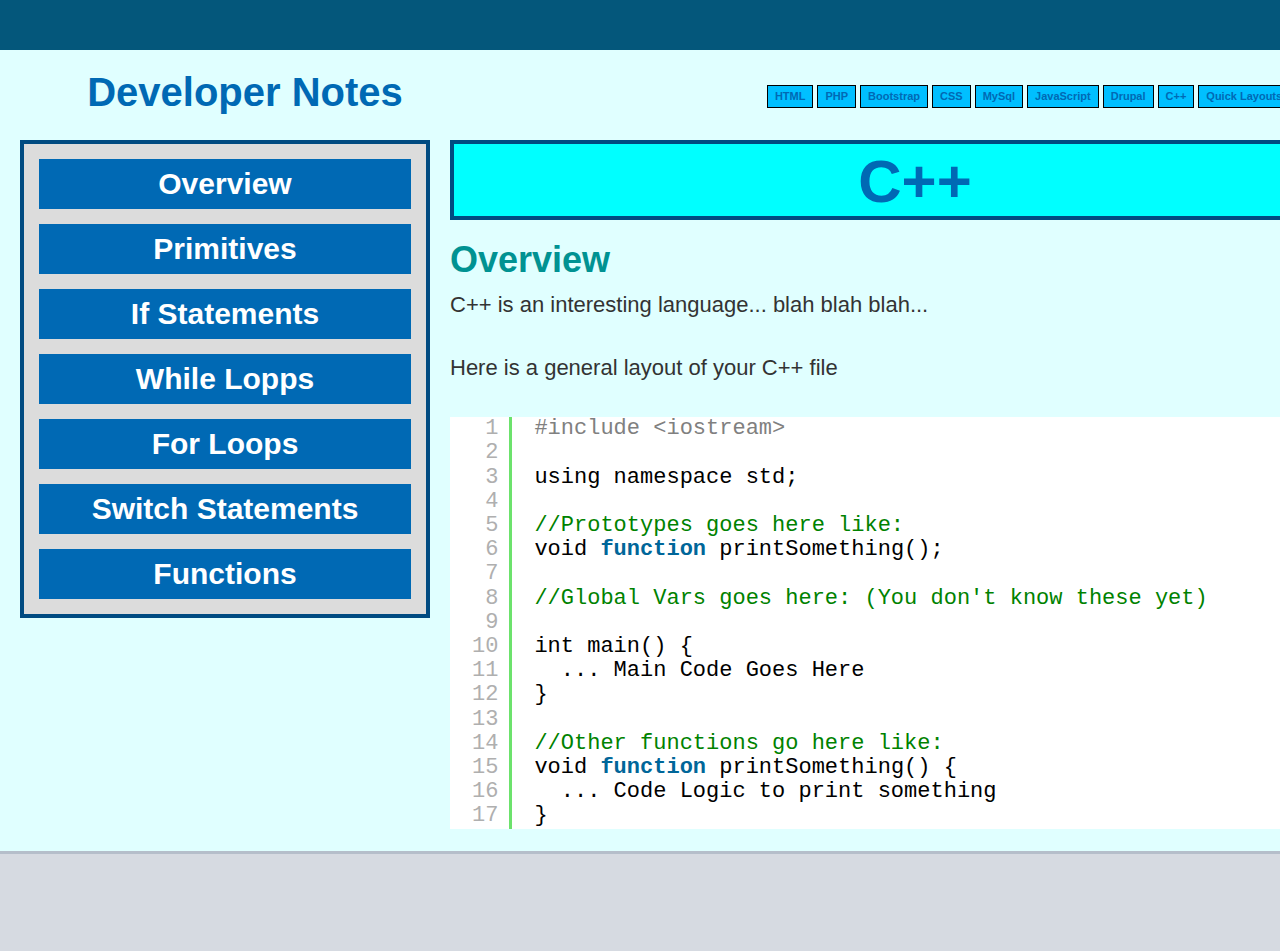
<file: c_plus_plus_notes/index.html>
<!DOCTYPE html>
<!--Intentionally Making this page pure HTML cause I love ma Bro-->
<html lang="en">
<head>
    <meta charset="utf-8">
    <meta http-equiv="X-UA-Compatible" content="IE=edge">
    <meta name="viewport" content="width=device-width, initial-scale=1">
    <!-- The above 3 meta tags *must* come first in the head; any other head content must come *after* these tags -->
    <!-- Bootstrap -->
    <link href="/assets/css/app.css" rel="stylesheet">
    <link rel="stylesheet" type="text/css" href="../core/css/webDev.css">
    <link rel="stylesheet" type="text/css" href="../core/css/theme.css">

    <!-- HTML5 shim and Respond.js for IE8 support of HTML5 elements and media queries -->
    <!-- WARNING: Respond.js doesn't work if you view the page via file:// -->
    <!--[if lt IE 9]>
    <script src="https://oss.maxcdn.com/html5shiv/3.7.2/html5shiv.min.js"></script>
    <script src="https://oss.maxcdn.com/respond/1.4.2/respond.min.js"></script>
    <![endif]-->
    <script src="../core/webDev.js"></script>
    <script src="../core/js/syntaxhighlighter.js"></script>
    <script src="../core/jquery-1.12.0.js"></script>
    <script src="../core/jquery.js"></script>
</head>

<body id="c-plus-plus">
    <div class="mother">

        <nav id='main-menu'>
            <h2><a href="/index.php">Developer Notes</a></h2>

            <ul>
                <li><a href="/HTML_notes">HTML</a></li>
                <li><a href="/PHP_notes">PHP</a></li>
                <li><a href="/Bootstrap">Bootstrap</a></li>
                <li><a href="/CSS_notes">CSS</a></li>
                <li><a href="/MySql_notes">MySql</a></li>
                <li><a href="/JS_notes">JavaScript</a></li>
                <li><a href="/Drupal_notes">Drupal</a></li>
                <li><a href="/c_plus_plus_notes">C++</a></li>
                <li><a href="/Quick_Layouts">Quick Layouts</a></li>
                <li><a href="/Project_Euler">Project Euler</a></li>
            </ul>
        </nav>

        <h2 class="topic-title"><a href="/HTML_notes/index.php">C++</a></h2>

        <ul class="topics-list">
            <li><a href="index.html">Overview</a></li>
            <li><a href="primitives.html">Primitives</a></li>
            <li><a href="if_statements.html">If Statements</a></li>
            <li><a href="while_loops.html">While Lopps</a></li>
            <li><a href="for_loops.html">For Loops</a></li>
            <li><a href="switch_statements.html">Switch Statements</a></li>
            <li><a href="functions.html">Functions</a></li>
        </ul>

        <div class="main-content">

            <h2>Overview</h2>
            <p>C++ is an interesting language... blah blah blah... </p>

            <p>Here is a general layout of your C++ file</p>

            <script type="text/syntaxhighlighter" class="brush: js"><![CDATA[
                  #include <iostream>

                  using namespace std;

                  //Prototypes goes here like:
                  void function printSomething();

                  //Global Vars goes here: (You don't know these yet)

                  int main() {
                    ... Main Code Goes Here
                  }

                  //Other functions go here like:
                  void function printSomething() {
                    ... Code Logic to print something
                  }

            ]]></script>
        </div>
        <div id="footer">
            &nbsp;
        </div><!-- End #footer -->

        <script>console.log("Footer is showing")</script>
        <!-- jQuery (necessary for Bootstrap's JavaScript plugins) -->
        <script src="https://ajax.googleapis.com/ajax/libs/jquery/1.11.3/jquery.min.js"></script>
        <!-- Include all compiled plugins (below), or include individual files as needed -->
        <script src="/assets/bootstrap/js/bootstrap.min.js"></script>
    </div>
</body>
</html>
</file>
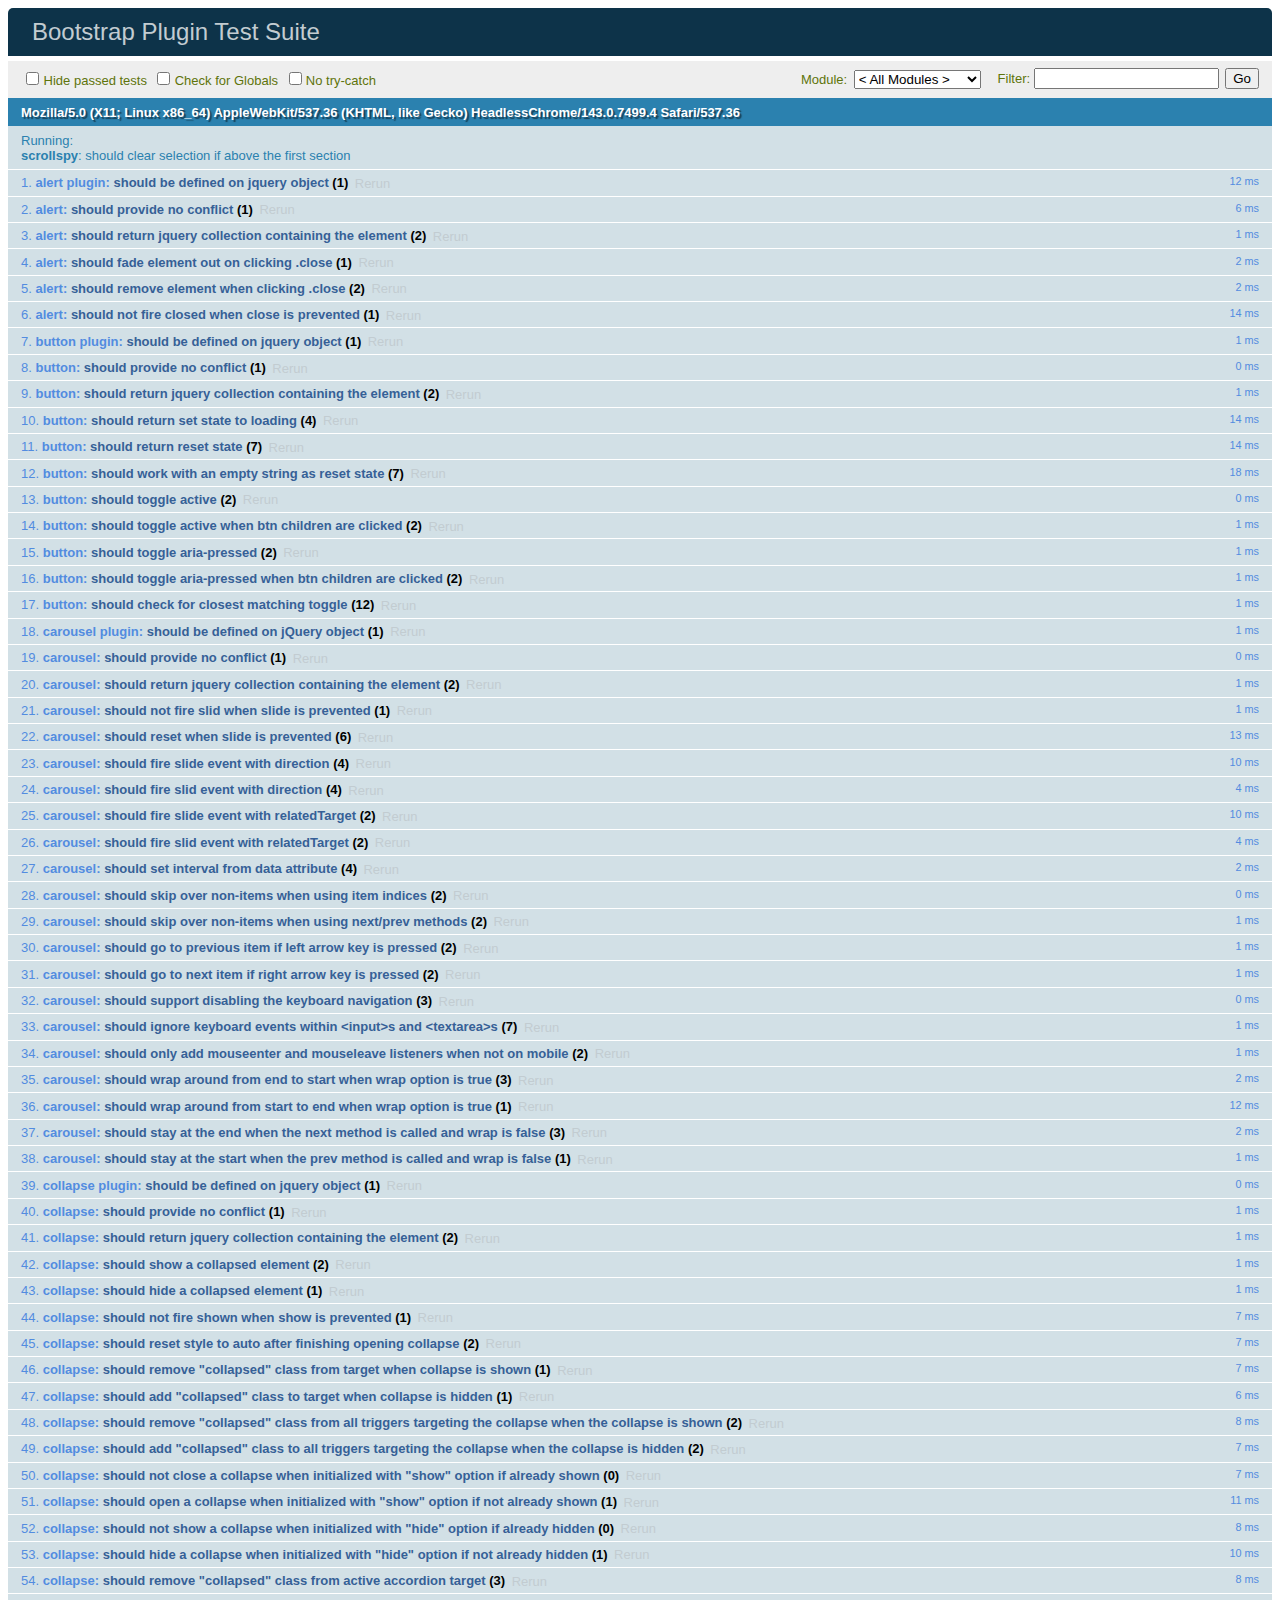
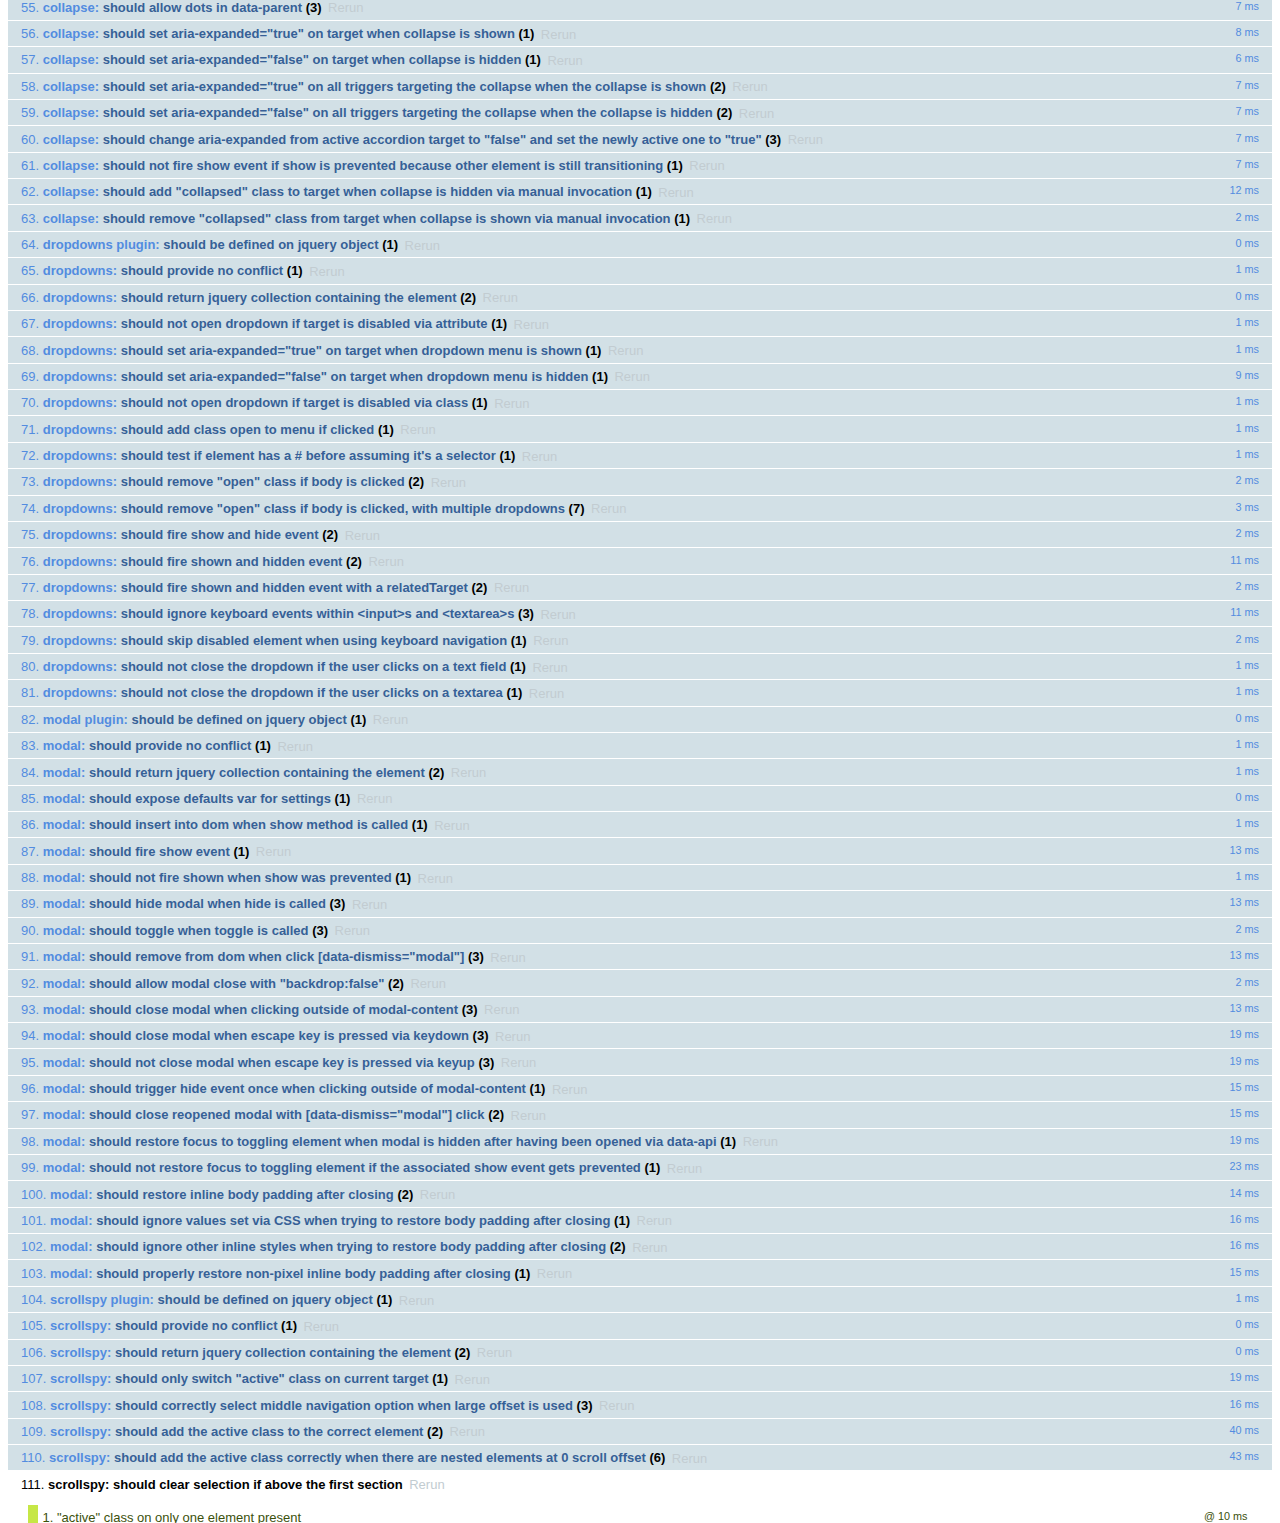
<file: assets/bootstrap/js/tests/index.html>
<!DOCTYPE html>
<html>
  <head>
    <meta charset="utf-8">
    <title>Bootstrap Plugin Test Suite</title>
    <meta name="viewport" content="width=device-width, initial-scale=1">

    <!-- jQuery -->
    <script src="vendor/jquery.min.js"></script>
    <script>
      // Disable jQuery event aliases to ensure we don't accidentally use any of them
      (function () {
        var eventAliases = [
          'blur',
          'focus',
          'focusin',
          'focusout',
          'load',
          'resize',
          'scroll',
          'unload',
          'click',
          'dblclick',
          'mousedown',
          'mouseup',
          'mousemove',
          'mouseover',
          'mouseout',
          'mouseenter',
          'mouseleave',
          'change',
          'select',
          'submit',
          'keydown',
          'keypress',
          'keyup',
          'error',
          'contextmenu',
          'hover',
          'bind',
          'unbind',
          'delegate',
          'undelegate'
        ]
        for (var i = 0; i < eventAliases.length; i++) {
          $.fn[eventAliases[i]] = undefined
        }
      })()
    </script>

    <!-- QUnit -->
    <link rel="stylesheet" href="vendor/qunit.css" media="screen">
    <script src="vendor/qunit.js"></script>
    <script>
      // See https://github.com/axemclion/grunt-saucelabs#test-result-details-with-qunit
      var log = []
      // Require assert.expect in each test
      QUnit.config.requireExpects = true
      QUnit.done(function (testResults) {
        var tests = []
        for (var i = 0, len = log.length; i < len; i++) {
          var details = log[i]
          tests.push({
            name: details.name,
            result: details.result,
            expected: details.expected,
            actual: details.actual,
            source: details.source
          })
        }
        testResults.tests = tests

        window.global_test_results = testResults
      })

      QUnit.testStart(function (testDetails) {
        $(window).scrollTop(0)
        QUnit.log(function (details) {
          if (!details.result) {
            details.name = testDetails.name
            log.push(details)
          }
        })
      })

      // Cleanup
      QUnit.testDone(function () {
        $('#qunit-fixture').empty()
        $('#modal-test, .modal-backdrop').remove()
      })

      // Display fixture on-screen on iOS to avoid false positives
      if (/iPhone|iPad|iPod/.test(navigator.userAgent)) {
        QUnit.begin(function() {
          $('#qunit-fixture').css({ top: 0, left: 0 })
        })

        QUnit.done(function () {
          $('#qunit-fixture').css({ top: '', left: '' })
        })
      }

      // Disable deprecated global QUnit method aliases in preparation for QUnit v2
      (function () {
        var methodNames = [
          'async',
          'asyncTest',
          'deepEqual',
          'equal',
          'expect',
          'module',
          'notDeepEqual',
          'notEqual',
          'notPropEqual',
          'notStrictEqual',
          'ok',
          'propEqual',
          'push',
          'start',
          'stop',
          'strictEqual',
          'test',
          'throws'
        ];
        for (var i = 0; i < methodNames.length; i++) {
          var methodName = methodNames[i];
          window[methodName] = undefined;
        }
      })();
    </script>

    <!-- Plugin sources -->
    <script>$.support.transition = false</script>
    <script src="../../js/alert.js"></script>
    <script src="../../js/button.js"></script>
    <script src="../../js/carousel.js"></script>
    <script src="../../js/collapse.js"></script>
    <script src="../../js/dropdown.js"></script>
    <script src="../../js/modal.js"></script>
    <script src="../../js/scrollspy.js"></script>
    <script src="../../js/tab.js"></script>
    <script src="../../js/tooltip.js"></script>
    <script src="../../js/popover.js"></script>
    <script src="../../js/affix.js"></script>

    <!-- Unit tests -->
    <script src="unit/alert.js"></script>
    <script src="unit/button.js"></script>
    <script src="unit/carousel.js"></script>
    <script src="unit/collapse.js"></script>
    <script src="unit/dropdown.js"></script>
    <script src="unit/modal.js"></script>
    <script src="unit/scrollspy.js"></script>
    <script src="unit/tab.js"></script>
    <script src="unit/tooltip.js"></script>
    <script src="unit/popover.js"></script>
    <script src="unit/affix.js"></script>

  </head>
  <body>
    <div id="qunit-container">
      <div id="qunit"></div>
      <div id="qunit-fixture"></div>
    </div>
  </body>
</html>
</file>
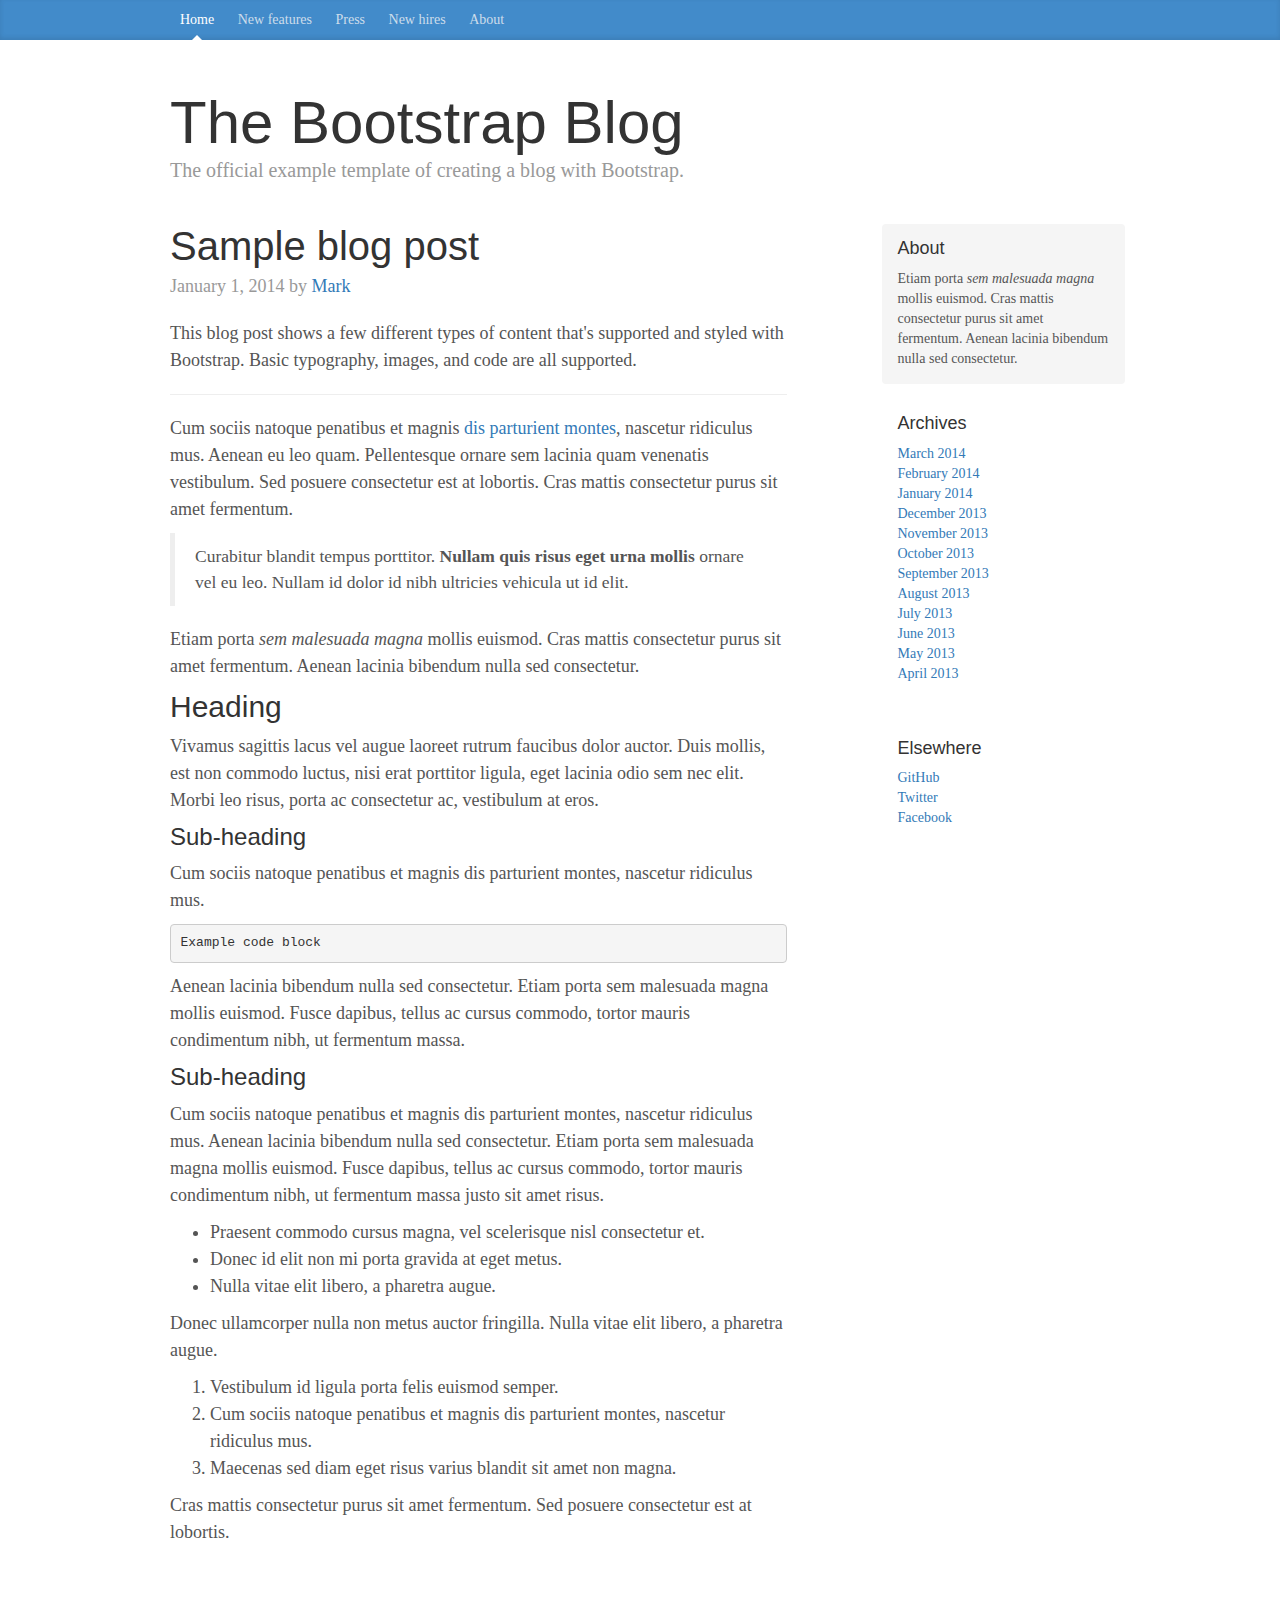
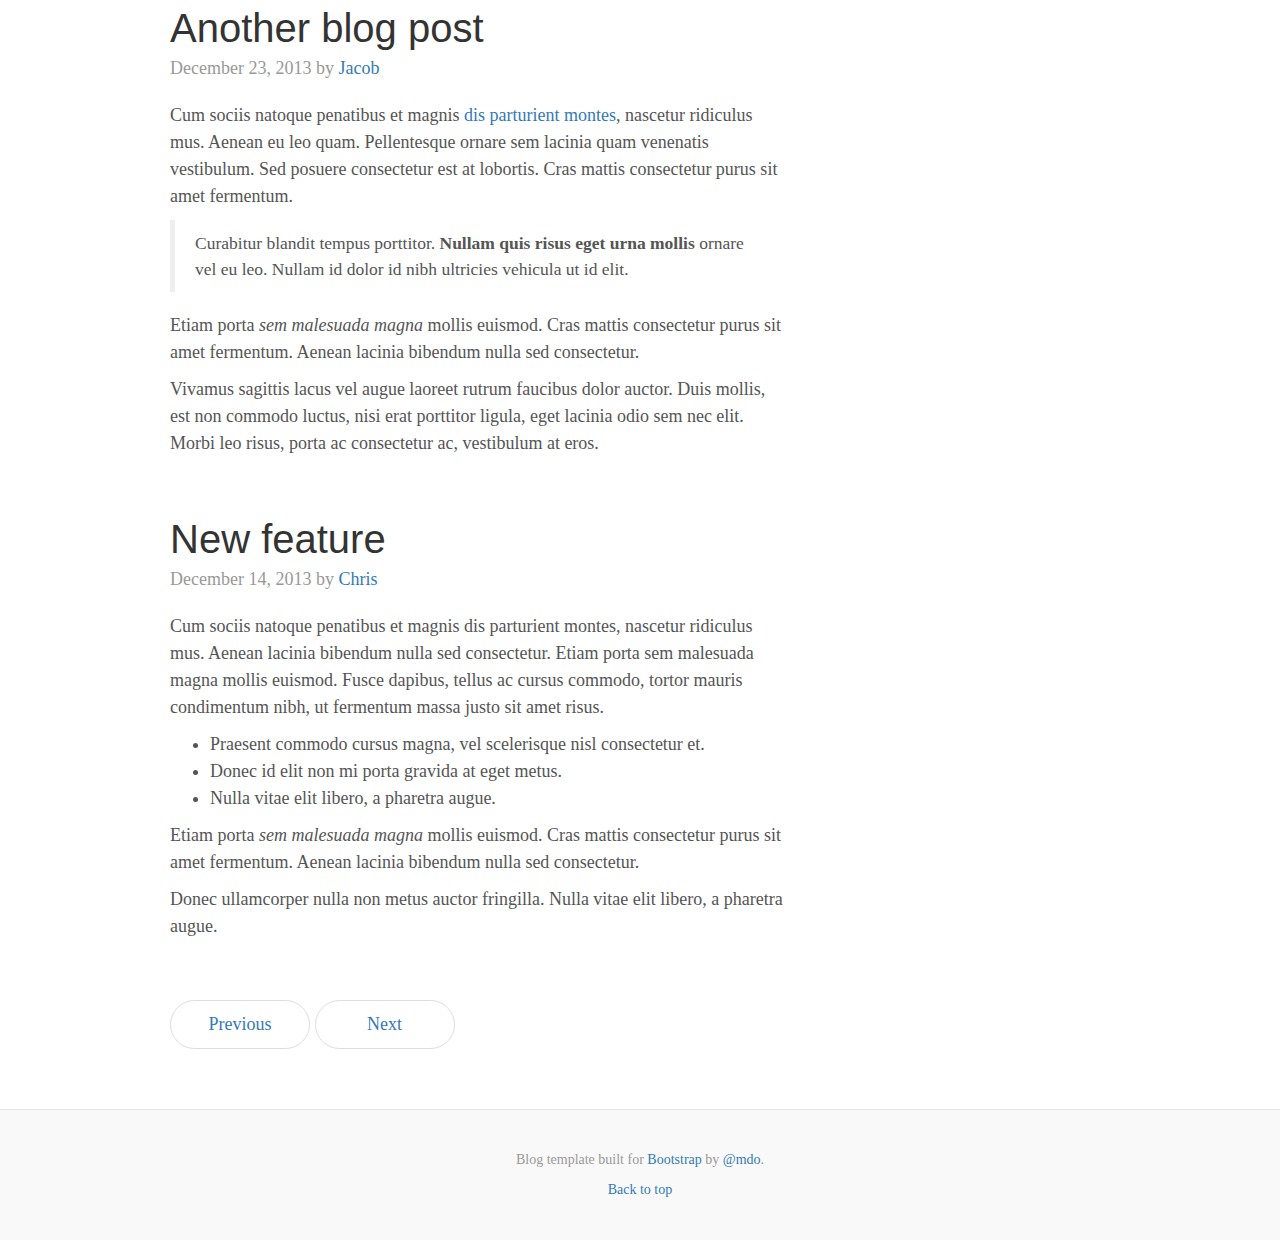
<file: assets/bootstrap/docs/examples/blog/index.html>
<!DOCTYPE html>
<html lang="en">
  <head>
    <meta charset="utf-8">
    <meta http-equiv="X-UA-Compatible" content="IE=edge">
    <meta name="viewport" content="width=device-width, initial-scale=1">
    <!-- The above 3 meta tags *must* come first in the head; any other head content must come *after* these tags -->
    <meta name="description" content="">
    <meta name="author" content="">
    <link rel="icon" href="../../favicon.ico">

    <title>Blog Template for Bootstrap</title>

    <!-- Bootstrap core CSS -->
    <link href="../../dist/css/bootstrap.min.css" rel="stylesheet">

    <!-- IE10 viewport hack for Surface/desktop Windows 8 bug -->
    <link href="../../assets/css/ie10-viewport-bug-workaround.css" rel="stylesheet">

    <!-- Custom styles for this template -->
    <link href="blog.css" rel="stylesheet">

    <!-- Just for debugging purposes. Don't actually copy these 2 lines! -->
    <!--[if lt IE 9]><script src="../../assets/js/ie8-responsive-file-warning.js"></script><![endif]-->
    <script src="../../assets/js/ie-emulation-modes-warning.js"></script>

    <!-- HTML5 shim and Respond.js for IE8 support of HTML5 elements and media queries -->
    <!--[if lt IE 9]>
      <script src="https://oss.maxcdn.com/html5shiv/3.7.2/html5shiv.min.js"></script>
      <script src="https://oss.maxcdn.com/respond/1.4.2/respond.min.js"></script>
    <![endif]-->
  </head>

  <body>

    <div class="blog-masthead">
      <div class="container">
        <nav class="blog-nav">
          <a class="blog-nav-item active" href="#">Home</a>
          <a class="blog-nav-item" href="#">New features</a>
          <a class="blog-nav-item" href="#">Press</a>
          <a class="blog-nav-item" href="#">New hires</a>
          <a class="blog-nav-item" href="#">About</a>
        </nav>
      </div>
    </div>

    <div class="container">

      <div class="blog-header">
        <h1 class="blog-title">The Bootstrap Blog</h1>
        <p class="lead blog-description">The official example template of creating a blog with Bootstrap.</p>
      </div>

      <div class="row">

        <div class="col-sm-8 blog-main">

          <div class="blog-post">
            <h2 class="blog-post-title">Sample blog post</h2>
            <p class="blog-post-meta">January 1, 2014 by <a href="#">Mark</a></p>

            <p>This blog post shows a few different types of content that's supported and styled with Bootstrap. Basic typography, images, and code are all supported.</p>
            <hr>
            <p>Cum sociis natoque penatibus et magnis <a href="#">dis parturient montes</a>, nascetur ridiculus mus. Aenean eu leo quam. Pellentesque ornare sem lacinia quam venenatis vestibulum. Sed posuere consectetur est at lobortis. Cras mattis consectetur purus sit amet fermentum.</p>
            <blockquote>
              <p>Curabitur blandit tempus porttitor. <strong>Nullam quis risus eget urna mollis</strong> ornare vel eu leo. Nullam id dolor id nibh ultricies vehicula ut id elit.</p>
            </blockquote>
            <p>Etiam porta <em>sem malesuada magna</em> mollis euismod. Cras mattis consectetur purus sit amet fermentum. Aenean lacinia bibendum nulla sed consectetur.</p>
            <h2>Heading</h2>
            <p>Vivamus sagittis lacus vel augue laoreet rutrum faucibus dolor auctor. Duis mollis, est non commodo luctus, nisi erat porttitor ligula, eget lacinia odio sem nec elit. Morbi leo risus, porta ac consectetur ac, vestibulum at eros.</p>
            <h3>Sub-heading</h3>
            <p>Cum sociis natoque penatibus et magnis dis parturient montes, nascetur ridiculus mus.</p>
            <pre><code>Example code block</code></pre>
            <p>Aenean lacinia bibendum nulla sed consectetur. Etiam porta sem malesuada magna mollis euismod. Fusce dapibus, tellus ac cursus commodo, tortor mauris condimentum nibh, ut fermentum massa.</p>
            <h3>Sub-heading</h3>
            <p>Cum sociis natoque penatibus et magnis dis parturient montes, nascetur ridiculus mus. Aenean lacinia bibendum nulla sed consectetur. Etiam porta sem malesuada magna mollis euismod. Fusce dapibus, tellus ac cursus commodo, tortor mauris condimentum nibh, ut fermentum massa justo sit amet risus.</p>
            <ul>
              <li>Praesent commodo cursus magna, vel scelerisque nisl consectetur et.</li>
              <li>Donec id elit non mi porta gravida at eget metus.</li>
              <li>Nulla vitae elit libero, a pharetra augue.</li>
            </ul>
            <p>Donec ullamcorper nulla non metus auctor fringilla. Nulla vitae elit libero, a pharetra augue.</p>
            <ol>
              <li>Vestibulum id ligula porta felis euismod semper.</li>
              <li>Cum sociis natoque penatibus et magnis dis parturient montes, nascetur ridiculus mus.</li>
              <li>Maecenas sed diam eget risus varius blandit sit amet non magna.</li>
            </ol>
            <p>Cras mattis consectetur purus sit amet fermentum. Sed posuere consectetur est at lobortis.</p>
          </div><!-- /.blog-post -->

          <div class="blog-post">
            <h2 class="blog-post-title">Another blog post</h2>
            <p class="blog-post-meta">December 23, 2013 by <a href="#">Jacob</a></p>

            <p>Cum sociis natoque penatibus et magnis <a href="#">dis parturient montes</a>, nascetur ridiculus mus. Aenean eu leo quam. Pellentesque ornare sem lacinia quam venenatis vestibulum. Sed posuere consectetur est at lobortis. Cras mattis consectetur purus sit amet fermentum.</p>
            <blockquote>
              <p>Curabitur blandit tempus porttitor. <strong>Nullam quis risus eget urna mollis</strong> ornare vel eu leo. Nullam id dolor id nibh ultricies vehicula ut id elit.</p>
            </blockquote>
            <p>Etiam porta <em>sem malesuada magna</em> mollis euismod. Cras mattis consectetur purus sit amet fermentum. Aenean lacinia bibendum nulla sed consectetur.</p>
            <p>Vivamus sagittis lacus vel augue laoreet rutrum faucibus dolor auctor. Duis mollis, est non commodo luctus, nisi erat porttitor ligula, eget lacinia odio sem nec elit. Morbi leo risus, porta ac consectetur ac, vestibulum at eros.</p>
          </div><!-- /.blog-post -->

          <div class="blog-post">
            <h2 class="blog-post-title">New feature</h2>
            <p class="blog-post-meta">December 14, 2013 by <a href="#">Chris</a></p>

            <p>Cum sociis natoque penatibus et magnis dis parturient montes, nascetur ridiculus mus. Aenean lacinia bibendum nulla sed consectetur. Etiam porta sem malesuada magna mollis euismod. Fusce dapibus, tellus ac cursus commodo, tortor mauris condimentum nibh, ut fermentum massa justo sit amet risus.</p>
            <ul>
              <li>Praesent commodo cursus magna, vel scelerisque nisl consectetur et.</li>
              <li>Donec id elit non mi porta gravida at eget metus.</li>
              <li>Nulla vitae elit libero, a pharetra augue.</li>
            </ul>
            <p>Etiam porta <em>sem malesuada magna</em> mollis euismod. Cras mattis consectetur purus sit amet fermentum. Aenean lacinia bibendum nulla sed consectetur.</p>
            <p>Donec ullamcorper nulla non metus auctor fringilla. Nulla vitae elit libero, a pharetra augue.</p>
          </div><!-- /.blog-post -->

          <nav>
            <ul class="pager">
              <li><a href="#">Previous</a></li>
              <li><a href="#">Next</a></li>
            </ul>
          </nav>

        </div><!-- /.blog-main -->

        <div class="col-sm-3 col-sm-offset-1 blog-sidebar">
          <div class="sidebar-module sidebar-module-inset">
            <h4>About</h4>
            <p>Etiam porta <em>sem malesuada magna</em> mollis euismod. Cras mattis consectetur purus sit amet fermentum. Aenean lacinia bibendum nulla sed consectetur.</p>
          </div>
          <div class="sidebar-module">
            <h4>Archives</h4>
            <ol class="list-unstyled">
              <li><a href="#">March 2014</a></li>
              <li><a href="#">February 2014</a></li>
              <li><a href="#">January 2014</a></li>
              <li><a href="#">December 2013</a></li>
              <li><a href="#">November 2013</a></li>
              <li><a href="#">October 2013</a></li>
              <li><a href="#">September 2013</a></li>
              <li><a href="#">August 2013</a></li>
              <li><a href="#">July 2013</a></li>
              <li><a href="#">June 2013</a></li>
              <li><a href="#">May 2013</a></li>
              <li><a href="#">April 2013</a></li>
            </ol>
          </div>
          <div class="sidebar-module">
            <h4>Elsewhere</h4>
            <ol class="list-unstyled">
              <li><a href="#">GitHub</a></li>
              <li><a href="#">Twitter</a></li>
              <li><a href="#">Facebook</a></li>
            </ol>
          </div>
        </div><!-- /.blog-sidebar -->

      </div><!-- /.row -->

    </div><!-- /.container -->

    <footer class="blog-footer">
      <p>Blog template built for <a href="http://getbootstrap.com">Bootstrap</a> by <a href="https://twitter.com/mdo">@mdo</a>.</p>
      <p>
        <a href="#">Back to top</a>
      </p>
    </footer>


    <!-- Bootstrap core JavaScript
    ================================================== -->
    <!-- Placed at the end of the document so the pages load faster -->
    <script src="https://ajax.googleapis.com/ajax/libs/jquery/1.11.3/jquery.min.js"></script>
    <script>window.jQuery || document.write('<script src="../../assets/js/vendor/jquery.min.js"><\/script>')</script>
    <script src="../../dist/js/bootstrap.min.js"></script>
    <!-- IE10 viewport hack for Surface/desktop Windows 8 bug -->
    <script src="../../assets/js/ie10-viewport-bug-workaround.js"></script>
  </body>
</html>
</file>
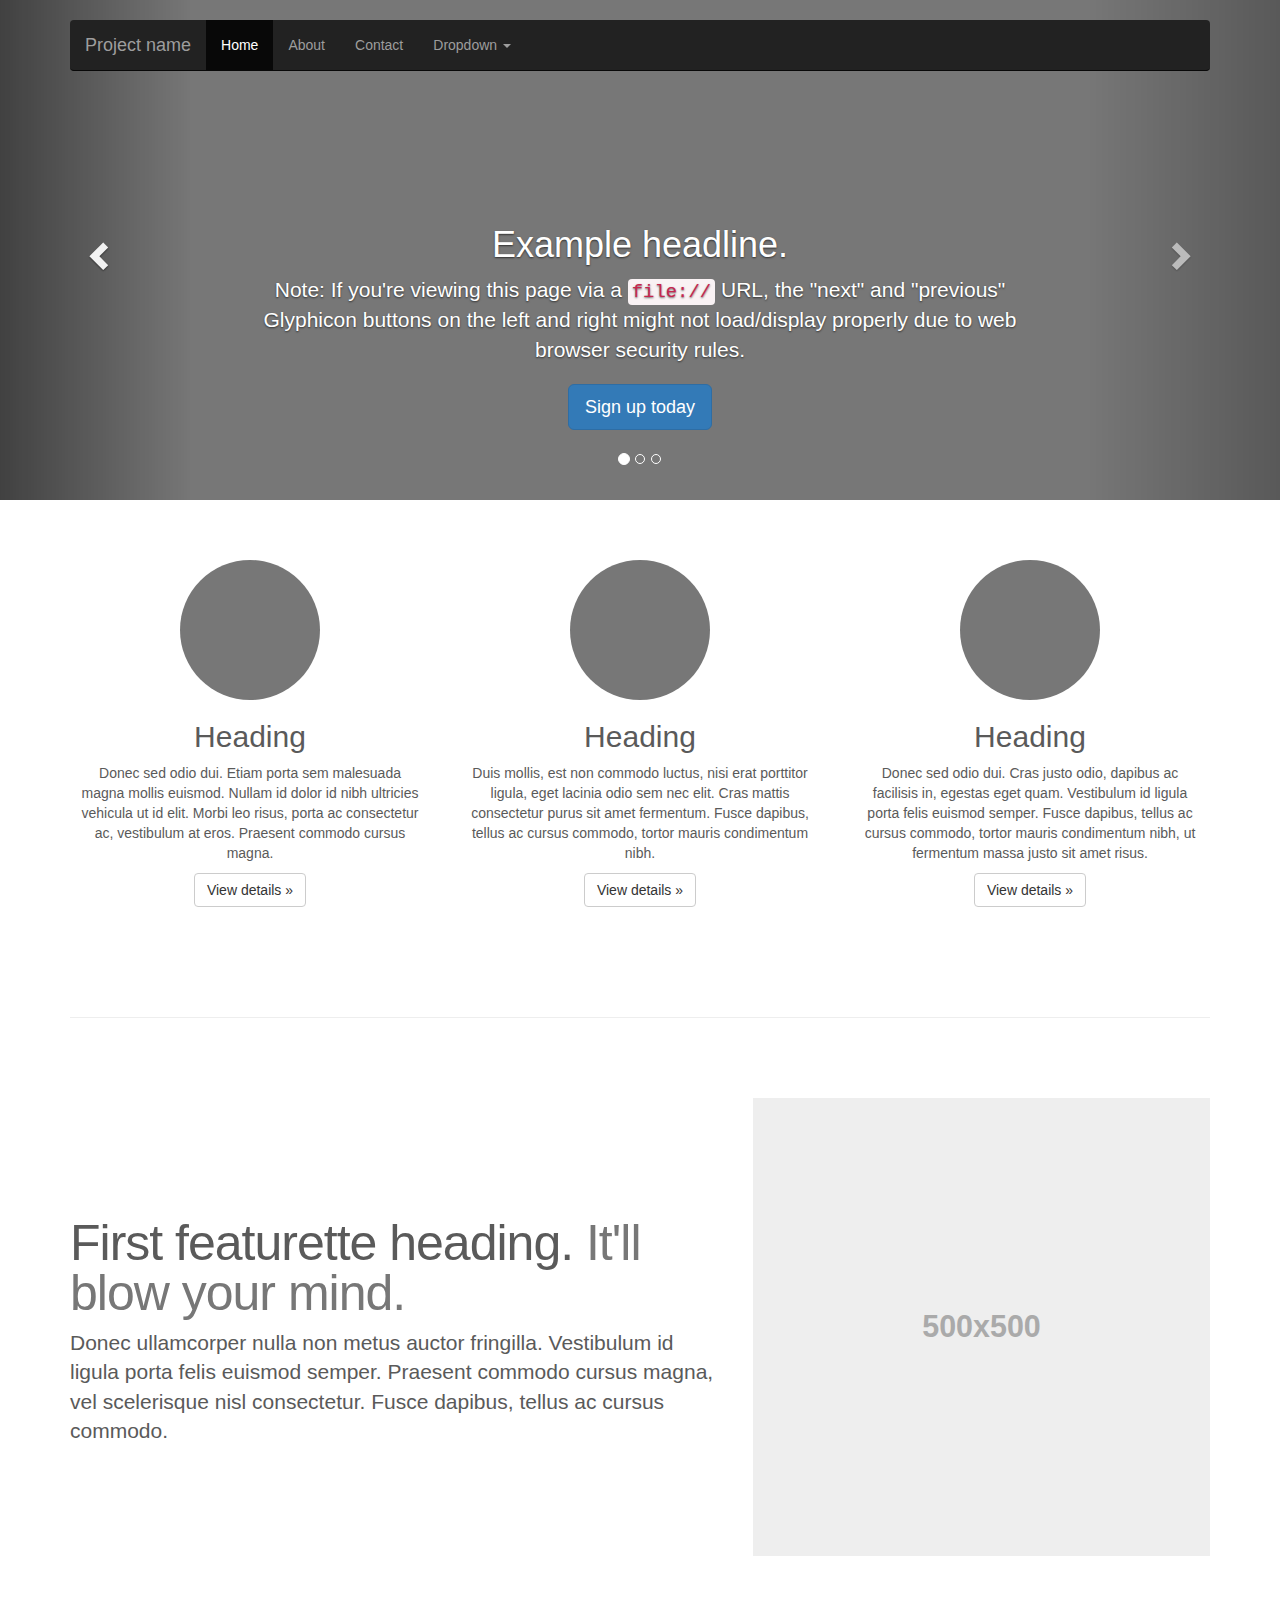
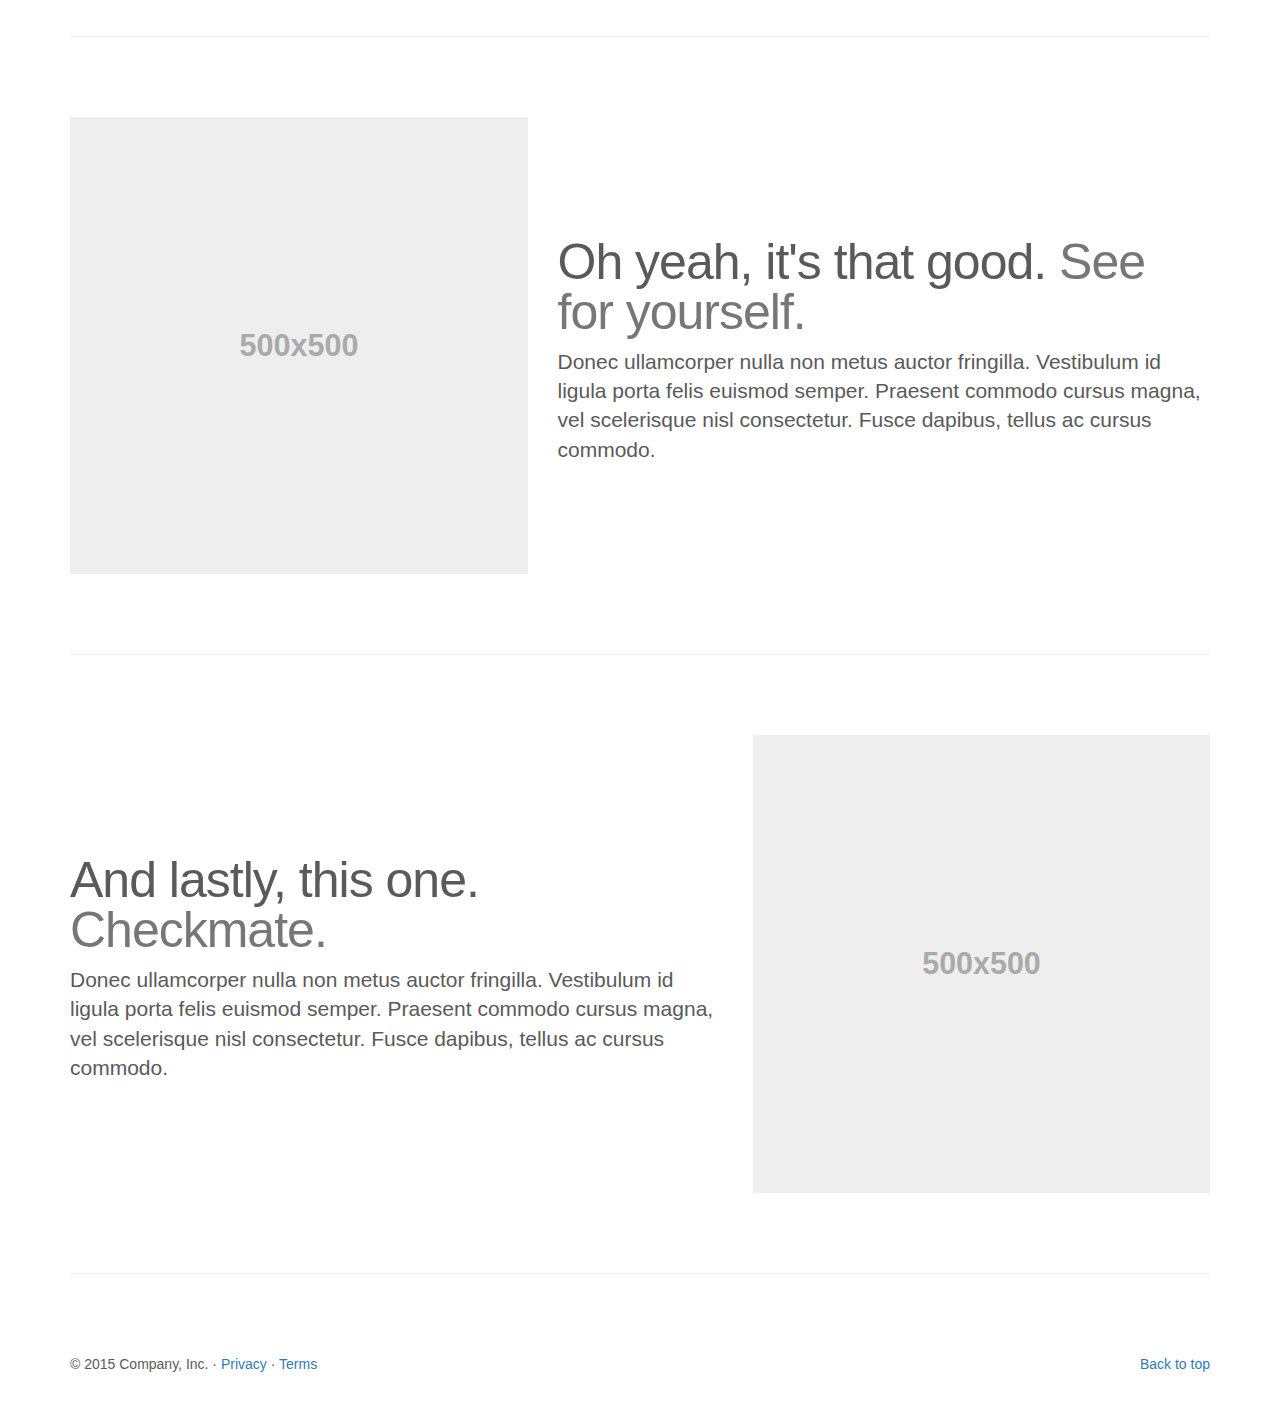
<file: assets/bootstrap/docs/examples/carousel/index.html>
<!DOCTYPE html>
<html lang="en">
  <head>
    <meta charset="utf-8">
    <meta http-equiv="X-UA-Compatible" content="IE=edge">
    <meta name="viewport" content="width=device-width, initial-scale=1">
    <!-- The above 3 meta tags *must* come first in the head; any other head content must come *after* these tags -->
    <meta name="description" content="">
    <meta name="author" content="">
    <link rel="icon" href="../../favicon.ico">

    <title>Carousel Template for Bootstrap</title>

    <!-- Bootstrap core CSS -->
    <link href="../../dist/css/bootstrap.min.css" rel="stylesheet">

    <!-- IE10 viewport hack for Surface/desktop Windows 8 bug -->
    <link href="../../assets/css/ie10-viewport-bug-workaround.css" rel="stylesheet">

    <!-- Just for debugging purposes. Don't actually copy these 2 lines! -->
    <!--[if lt IE 9]><script src="../../assets/js/ie8-responsive-file-warning.js"></script><![endif]-->
    <script src="../../assets/js/ie-emulation-modes-warning.js"></script>

    <!-- HTML5 shim and Respond.js for IE8 support of HTML5 elements and media queries -->
    <!--[if lt IE 9]>
      <script src="https://oss.maxcdn.com/html5shiv/3.7.2/html5shiv.min.js"></script>
      <script src="https://oss.maxcdn.com/respond/1.4.2/respond.min.js"></script>
    <![endif]-->

    <!-- Custom styles for this template -->
    <link href="carousel.css" rel="stylesheet">
  </head>
<!-- NAVBAR
================================================== -->
  <body>
    <div class="navbar-wrapper">
      <div class="container">

        <nav class="navbar navbar-inverse navbar-static-top">
          <div class="container">
            <div class="navbar-header">
              <button type="button" class="navbar-toggle collapsed" data-toggle="collapse" data-target="#navbar" aria-expanded="false" aria-controls="navbar">
                <span class="sr-only">Toggle navigation</span>
                <span class="icon-bar"></span>
                <span class="icon-bar"></span>
                <span class="icon-bar"></span>
              </button>
              <a class="navbar-brand" href="#">Project name</a>
            </div>
            <div id="navbar" class="navbar-collapse collapse">
              <ul class="nav navbar-nav">
                <li class="active"><a href="#">Home</a></li>
                <li><a href="#about">About</a></li>
                <li><a href="#contact">Contact</a></li>
                <li class="dropdown">
                  <a href="#" class="dropdown-toggle" data-toggle="dropdown" role="button" aria-haspopup="true" aria-expanded="false">Dropdown <span class="caret"></span></a>
                  <ul class="dropdown-menu">
                    <li><a href="#">Action</a></li>
                    <li><a href="#">Another action</a></li>
                    <li><a href="#">Something else here</a></li>
                    <li role="separator" class="divider"></li>
                    <li class="dropdown-header">Nav header</li>
                    <li><a href="#">Separated link</a></li>
                    <li><a href="#">One more separated link</a></li>
                  </ul>
                </li>
              </ul>
            </div>
          </div>
        </nav>

      </div>
    </div>


    <!-- Carousel
    ================================================== -->
    <div id="myCarousel" class="carousel slide" data-ride="carousel">
      <!-- Indicators -->
      <ol class="carousel-indicators">
        <li data-target="#myCarousel" data-slide-to="0" class="active"></li>
        <li data-target="#myCarousel" data-slide-to="1"></li>
        <li data-target="#myCarousel" data-slide-to="2"></li>
      </ol>
      <div class="carousel-inner" role="listbox">
        <div class="item active">
          <img class="first-slide" src="[data-uri]" alt="First slide">
          <div class="container">
            <div class="carousel-caption">
              <h1>Example headline.</h1>
              <p>Note: If you're viewing this page via a <code>file://</code> URL, the "next" and "previous" Glyphicon buttons on the left and right might not load/display properly due to web browser security rules.</p>
              <p><a class="btn btn-lg btn-primary" href="#" role="button">Sign up today</a></p>
            </div>
          </div>
        </div>
        <div class="item">
          <img class="second-slide" src="[data-uri]" alt="Second slide">
          <div class="container">
            <div class="carousel-caption">
              <h1>Another example headline.</h1>
              <p>Cras justo odio, dapibus ac facilisis in, egestas eget quam. Donec id elit non mi porta gravida at eget metus. Nullam id dolor id nibh ultricies vehicula ut id elit.</p>
              <p><a class="btn btn-lg btn-primary" href="#" role="button">Learn more</a></p>
            </div>
          </div>
        </div>
        <div class="item">
          <img class="third-slide" src="[data-uri]" alt="Third slide">
          <div class="container">
            <div class="carousel-caption">
              <h1>One more for good measure.</h1>
              <p>Cras justo odio, dapibus ac facilisis in, egestas eget quam. Donec id elit non mi porta gravida at eget metus. Nullam id dolor id nibh ultricies vehicula ut id elit.</p>
              <p><a class="btn btn-lg btn-primary" href="#" role="button">Browse gallery</a></p>
            </div>
          </div>
        </div>
      </div>
      <a class="left carousel-control" href="#myCarousel" role="button" data-slide="prev">
        <span class="glyphicon glyphicon-chevron-left" aria-hidden="true"></span>
        <span class="sr-only">Previous</span>
      </a>
      <a class="right carousel-control" href="#myCarousel" role="button" data-slide="next">
        <span class="glyphicon glyphicon-chevron-right" aria-hidden="true"></span>
        <span class="sr-only">Next</span>
      </a>
    </div><!-- /.carousel -->


    <!-- Marketing messaging and featurettes
    ================================================== -->
    <!-- Wrap the rest of the page in another container to center all the content. -->

    <div class="container marketing">

      <!-- Three columns of text below the carousel -->
      <div class="row">
        <div class="col-lg-4">
          <img class="img-circle" src="[data-uri]" alt="Generic placeholder image" width="140" height="140">
          <h2>Heading</h2>
          <p>Donec sed odio dui. Etiam porta sem malesuada magna mollis euismod. Nullam id dolor id nibh ultricies vehicula ut id elit. Morbi leo risus, porta ac consectetur ac, vestibulum at eros. Praesent commodo cursus magna.</p>
          <p><a class="btn btn-default" href="#" role="button">View details &raquo;</a></p>
        </div><!-- /.col-lg-4 -->
        <div class="col-lg-4">
          <img class="img-circle" src="[data-uri]" alt="Generic placeholder image" width="140" height="140">
          <h2>Heading</h2>
          <p>Duis mollis, est non commodo luctus, nisi erat porttitor ligula, eget lacinia odio sem nec elit. Cras mattis consectetur purus sit amet fermentum. Fusce dapibus, tellus ac cursus commodo, tortor mauris condimentum nibh.</p>
          <p><a class="btn btn-default" href="#" role="button">View details &raquo;</a></p>
        </div><!-- /.col-lg-4 -->
        <div class="col-lg-4">
          <img class="img-circle" src="[data-uri]" alt="Generic placeholder image" width="140" height="140">
          <h2>Heading</h2>
          <p>Donec sed odio dui. Cras justo odio, dapibus ac facilisis in, egestas eget quam. Vestibulum id ligula porta felis euismod semper. Fusce dapibus, tellus ac cursus commodo, tortor mauris condimentum nibh, ut fermentum massa justo sit amet risus.</p>
          <p><a class="btn btn-default" href="#" role="button">View details &raquo;</a></p>
        </div><!-- /.col-lg-4 -->
      </div><!-- /.row -->


      <!-- START THE FEATURETTES -->

      <hr class="featurette-divider">

      <div class="row featurette">
        <div class="col-md-7">
          <h2 class="featurette-heading">First featurette heading. <span class="text-muted">It'll blow your mind.</span></h2>
          <p class="lead">Donec ullamcorper nulla non metus auctor fringilla. Vestibulum id ligula porta felis euismod semper. Praesent commodo cursus magna, vel scelerisque nisl consectetur. Fusce dapibus, tellus ac cursus commodo.</p>
        </div>
        <div class="col-md-5">
          <img class="featurette-image img-responsive center-block" data-src="holder.js/500x500/auto" alt="Generic placeholder image">
        </div>
      </div>

      <hr class="featurette-divider">

      <div class="row featurette">
        <div class="col-md-7 col-md-push-5">
          <h2 class="featurette-heading">Oh yeah, it's that good. <span class="text-muted">See for yourself.</span></h2>
          <p class="lead">Donec ullamcorper nulla non metus auctor fringilla. Vestibulum id ligula porta felis euismod semper. Praesent commodo cursus magna, vel scelerisque nisl consectetur. Fusce dapibus, tellus ac cursus commodo.</p>
        </div>
        <div class="col-md-5 col-md-pull-7">
          <img class="featurette-image img-responsive center-block" data-src="holder.js/500x500/auto" alt="Generic placeholder image">
        </div>
      </div>

      <hr class="featurette-divider">

      <div class="row featurette">
        <div class="col-md-7">
          <h2 class="featurette-heading">And lastly, this one. <span class="text-muted">Checkmate.</span></h2>
          <p class="lead">Donec ullamcorper nulla non metus auctor fringilla. Vestibulum id ligula porta felis euismod semper. Praesent commodo cursus magna, vel scelerisque nisl consectetur. Fusce dapibus, tellus ac cursus commodo.</p>
        </div>
        <div class="col-md-5">
          <img class="featurette-image img-responsive center-block" data-src="holder.js/500x500/auto" alt="Generic placeholder image">
        </div>
      </div>

      <hr class="featurette-divider">

      <!-- /END THE FEATURETTES -->


      <!-- FOOTER -->
      <footer>
        <p class="pull-right"><a href="#">Back to top</a></p>
        <p>&copy; 2015 Company, Inc. &middot; <a href="#">Privacy</a> &middot; <a href="#">Terms</a></p>
      </footer>

    </div><!-- /.container -->


    <!-- Bootstrap core JavaScript
    ================================================== -->
    <!-- Placed at the end of the document so the pages load faster -->
    <script src="https://ajax.googleapis.com/ajax/libs/jquery/1.11.3/jquery.min.js"></script>
    <script>window.jQuery || document.write('<script src="../../assets/js/vendor/jquery.min.js"><\/script>')</script>
    <script src="../../dist/js/bootstrap.min.js"></script>
    <!-- Just to make our placeholder images work. Don't actually copy the next line! -->
    <script src="../../assets/js/vendor/holder.min.js"></script>
    <!-- IE10 viewport hack for Surface/desktop Windows 8 bug -->
    <script src="../../assets/js/ie10-viewport-bug-workaround.js"></script>
  </body>
</html>
</file>
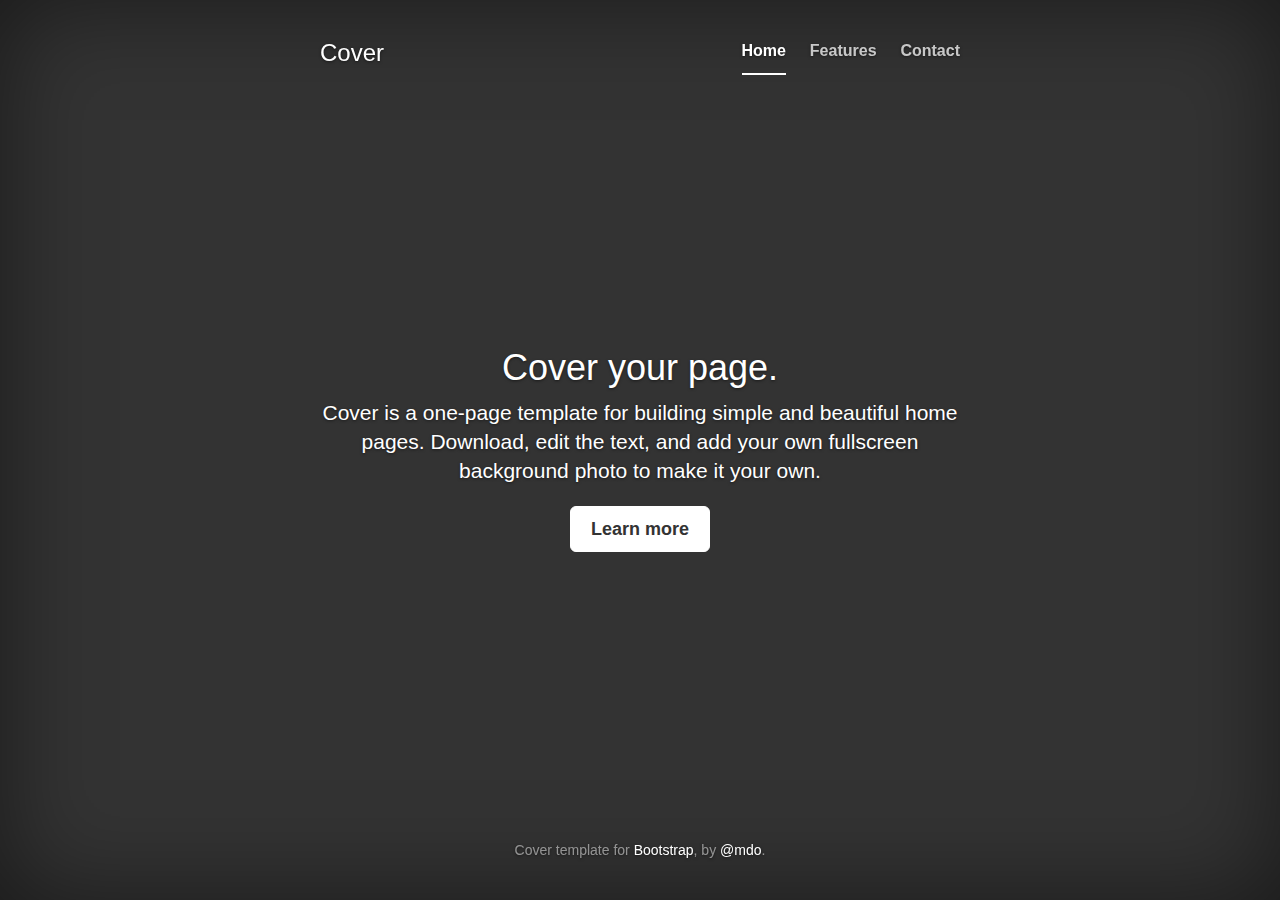
<file: assets/bootstrap/docs/examples/cover/index.html>
<!DOCTYPE html>
<html lang="en">
  <head>
    <meta charset="utf-8">
    <meta http-equiv="X-UA-Compatible" content="IE=edge">
    <meta name="viewport" content="width=device-width, initial-scale=1">
    <!-- The above 3 meta tags *must* come first in the head; any other head content must come *after* these tags -->
    <meta name="description" content="">
    <meta name="author" content="">
    <link rel="icon" href="../../favicon.ico">

    <title>Cover Template for Bootstrap</title>

    <!-- Bootstrap core CSS -->
    <link href="../../dist/css/bootstrap.min.css" rel="stylesheet">

    <!-- IE10 viewport hack for Surface/desktop Windows 8 bug -->
    <link href="../../assets/css/ie10-viewport-bug-workaround.css" rel="stylesheet">

    <!-- Custom styles for this template -->
    <link href="cover.css" rel="stylesheet">

    <!-- Just for debugging purposes. Don't actually copy these 2 lines! -->
    <!--[if lt IE 9]><script src="../../assets/js/ie8-responsive-file-warning.js"></script><![endif]-->
    <script src="../../assets/js/ie-emulation-modes-warning.js"></script>

    <!-- HTML5 shim and Respond.js for IE8 support of HTML5 elements and media queries -->
    <!--[if lt IE 9]>
      <script src="https://oss.maxcdn.com/html5shiv/3.7.2/html5shiv.min.js"></script>
      <script src="https://oss.maxcdn.com/respond/1.4.2/respond.min.js"></script>
    <![endif]-->
  </head>

  <body>

    <div class="site-wrapper">

      <div class="site-wrapper-inner">

        <div class="cover-container">

          <div class="masthead clearfix">
            <div class="inner">
              <h3 class="masthead-brand">Cover</h3>
              <nav>
                <ul class="nav masthead-nav">
                  <li class="active"><a href="#">Home</a></li>
                  <li><a href="#">Features</a></li>
                  <li><a href="#">Contact</a></li>
                </ul>
              </nav>
            </div>
          </div>

          <div class="inner cover">
            <h1 class="cover-heading">Cover your page.</h1>
            <p class="lead">Cover is a one-page template for building simple and beautiful home pages. Download, edit the text, and add your own fullscreen background photo to make it your own.</p>
            <p class="lead">
              <a href="#" class="btn btn-lg btn-default">Learn more</a>
            </p>
          </div>

          <div class="mastfoot">
            <div class="inner">
              <p>Cover template for <a href="http://getbootstrap.com">Bootstrap</a>, by <a href="https://twitter.com/mdo">@mdo</a>.</p>
            </div>
          </div>

        </div>

      </div>

    </div>

    <!-- Bootstrap core JavaScript
    ================================================== -->
    <!-- Placed at the end of the document so the pages load faster -->
    <script src="https://ajax.googleapis.com/ajax/libs/jquery/1.11.3/jquery.min.js"></script>
    <script>window.jQuery || document.write('<script src="../../assets/js/vendor/jquery.min.js"><\/script>')</script>
    <script src="../../dist/js/bootstrap.min.js"></script>
    <!-- IE10 viewport hack for Surface/desktop Windows 8 bug -->
    <script src="../../assets/js/ie10-viewport-bug-workaround.js"></script>
  </body>
</html>
</file>
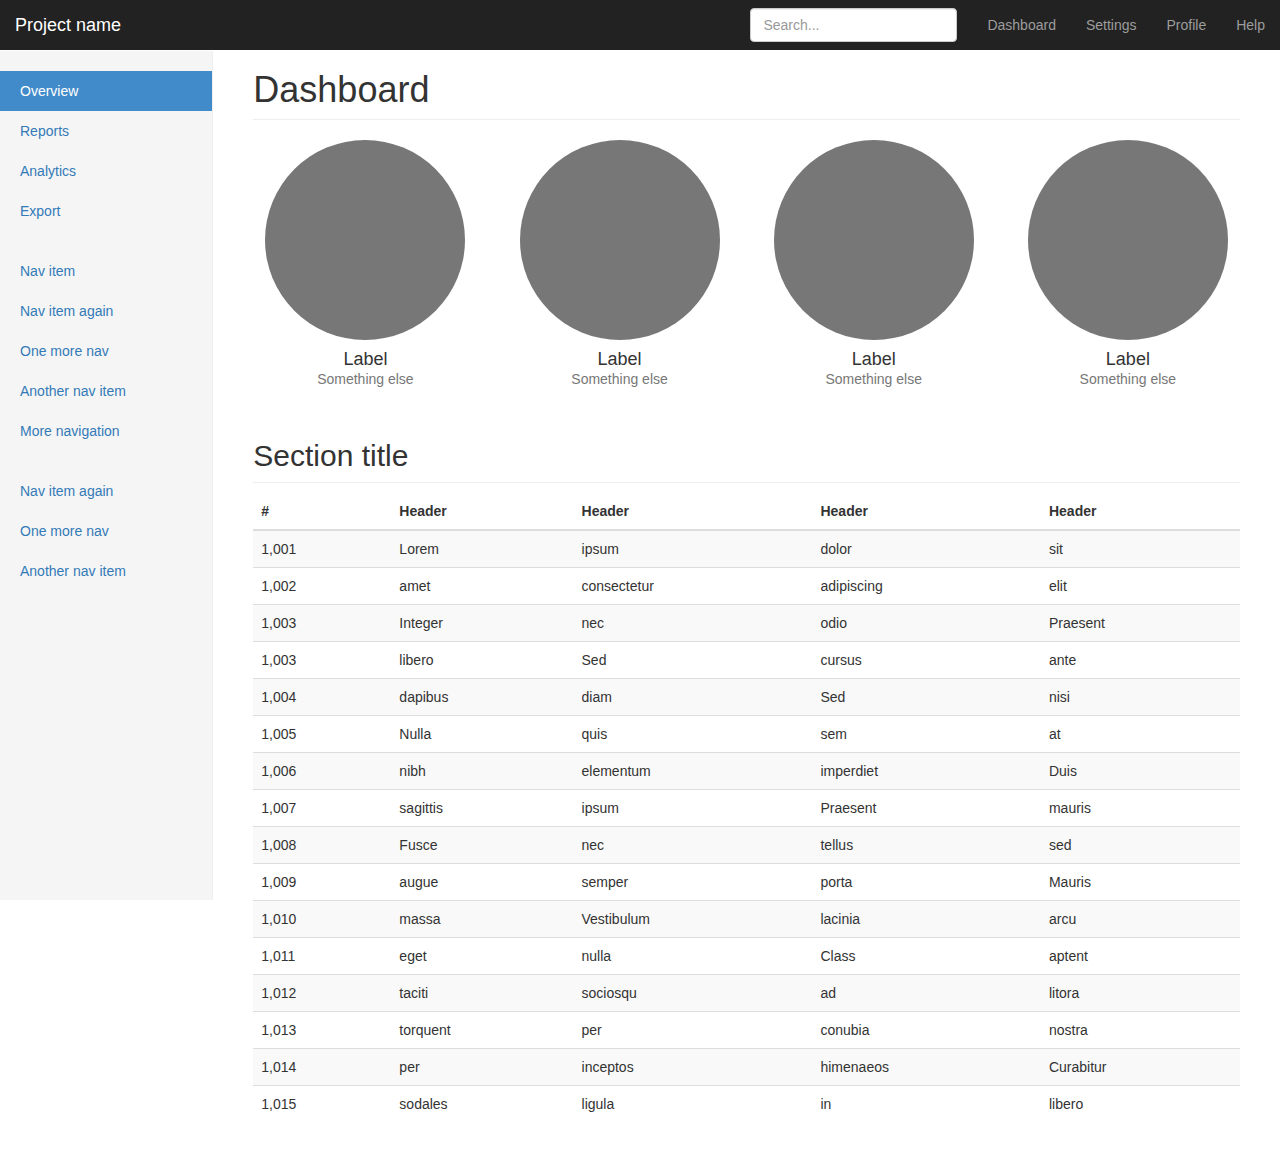
<file: assets/bootstrap/docs/examples/dashboard/index.html>
<!DOCTYPE html>
<html lang="en">
  <head>
    <meta charset="utf-8">
    <meta http-equiv="X-UA-Compatible" content="IE=edge">
    <meta name="viewport" content="width=device-width, initial-scale=1">
    <!-- The above 3 meta tags *must* come first in the head; any other head content must come *after* these tags -->
    <meta name="description" content="">
    <meta name="author" content="">
    <link rel="icon" href="../../favicon.ico">

    <title>Dashboard Template for Bootstrap</title>

    <!-- Bootstrap core CSS -->
    <link href="../../dist/css/bootstrap.min.css" rel="stylesheet">

    <!-- IE10 viewport hack for Surface/desktop Windows 8 bug -->
    <link href="../../assets/css/ie10-viewport-bug-workaround.css" rel="stylesheet">

    <!-- Custom styles for this template -->
    <link href="dashboard.css" rel="stylesheet">

    <!-- Just for debugging purposes. Don't actually copy these 2 lines! -->
    <!--[if lt IE 9]><script src="../../assets/js/ie8-responsive-file-warning.js"></script><![endif]-->
    <script src="../../assets/js/ie-emulation-modes-warning.js"></script>

    <!-- HTML5 shim and Respond.js for IE8 support of HTML5 elements and media queries -->
    <!--[if lt IE 9]>
      <script src="https://oss.maxcdn.com/html5shiv/3.7.2/html5shiv.min.js"></script>
      <script src="https://oss.maxcdn.com/respond/1.4.2/respond.min.js"></script>
    <![endif]-->
  </head>

  <body>

    <nav class="navbar navbar-inverse navbar-fixed-top">
      <div class="container-fluid">
        <div class="navbar-header">
          <button type="button" class="navbar-toggle collapsed" data-toggle="collapse" data-target="#navbar" aria-expanded="false" aria-controls="navbar">
            <span class="sr-only">Toggle navigation</span>
            <span class="icon-bar"></span>
            <span class="icon-bar"></span>
            <span class="icon-bar"></span>
          </button>
          <a class="navbar-brand" href="#">Project name</a>
        </div>
        <div id="navbar" class="navbar-collapse collapse">
          <ul class="nav navbar-nav navbar-right">
            <li><a href="#">Dashboard</a></li>
            <li><a href="#">Settings</a></li>
            <li><a href="#">Profile</a></li>
            <li><a href="#">Help</a></li>
          </ul>
          <form class="navbar-form navbar-right">
            <input type="text" class="form-control" placeholder="Search...">
          </form>
        </div>
      </div>
    </nav>

    <div class="container-fluid">
      <div class="row">
        <div class="col-sm-3 col-md-2 sidebar">
          <ul class="nav nav-sidebar">
            <li class="active"><a href="#">Overview <span class="sr-only">(current)</span></a></li>
            <li><a href="#">Reports</a></li>
            <li><a href="#">Analytics</a></li>
            <li><a href="#">Export</a></li>
          </ul>
          <ul class="nav nav-sidebar">
            <li><a href="">Nav item</a></li>
            <li><a href="">Nav item again</a></li>
            <li><a href="">One more nav</a></li>
            <li><a href="">Another nav item</a></li>
            <li><a href="">More navigation</a></li>
          </ul>
          <ul class="nav nav-sidebar">
            <li><a href="">Nav item again</a></li>
            <li><a href="">One more nav</a></li>
            <li><a href="">Another nav item</a></li>
          </ul>
        </div>
        <div class="col-sm-9 col-sm-offset-3 col-md-10 col-md-offset-2 main">
          <h1 class="page-header">Dashboard</h1>

          <div class="row placeholders">
            <div class="col-xs-6 col-sm-3 placeholder">
              <img src="[data-uri]" width="200" height="200" class="img-responsive" alt="Generic placeholder thumbnail">
              <h4>Label</h4>
              <span class="text-muted">Something else</span>
            </div>
            <div class="col-xs-6 col-sm-3 placeholder">
              <img src="[data-uri]" width="200" height="200" class="img-responsive" alt="Generic placeholder thumbnail">
              <h4>Label</h4>
              <span class="text-muted">Something else</span>
            </div>
            <div class="col-xs-6 col-sm-3 placeholder">
              <img src="[data-uri]" width="200" height="200" class="img-responsive" alt="Generic placeholder thumbnail">
              <h4>Label</h4>
              <span class="text-muted">Something else</span>
            </div>
            <div class="col-xs-6 col-sm-3 placeholder">
              <img src="[data-uri]" width="200" height="200" class="img-responsive" alt="Generic placeholder thumbnail">
              <h4>Label</h4>
              <span class="text-muted">Something else</span>
            </div>
          </div>

          <h2 class="sub-header">Section title</h2>
          <div class="table-responsive">
            <table class="table table-striped">
              <thead>
                <tr>
                  <th>#</th>
                  <th>Header</th>
                  <th>Header</th>
                  <th>Header</th>
                  <th>Header</th>
                </tr>
              </thead>
              <tbody>
                <tr>
                  <td>1,001</td>
                  <td>Lorem</td>
                  <td>ipsum</td>
                  <td>dolor</td>
                  <td>sit</td>
                </tr>
                <tr>
                  <td>1,002</td>
                  <td>amet</td>
                  <td>consectetur</td>
                  <td>adipiscing</td>
                  <td>elit</td>
                </tr>
                <tr>
                  <td>1,003</td>
                  <td>Integer</td>
                  <td>nec</td>
                  <td>odio</td>
                  <td>Praesent</td>
                </tr>
                <tr>
                  <td>1,003</td>
                  <td>libero</td>
                  <td>Sed</td>
                  <td>cursus</td>
                  <td>ante</td>
                </tr>
                <tr>
                  <td>1,004</td>
                  <td>dapibus</td>
                  <td>diam</td>
                  <td>Sed</td>
                  <td>nisi</td>
                </tr>
                <tr>
                  <td>1,005</td>
                  <td>Nulla</td>
                  <td>quis</td>
                  <td>sem</td>
                  <td>at</td>
                </tr>
                <tr>
                  <td>1,006</td>
                  <td>nibh</td>
                  <td>elementum</td>
                  <td>imperdiet</td>
                  <td>Duis</td>
                </tr>
                <tr>
                  <td>1,007</td>
                  <td>sagittis</td>
                  <td>ipsum</td>
                  <td>Praesent</td>
                  <td>mauris</td>
                </tr>
                <tr>
                  <td>1,008</td>
                  <td>Fusce</td>
                  <td>nec</td>
                  <td>tellus</td>
                  <td>sed</td>
                </tr>
                <tr>
                  <td>1,009</td>
                  <td>augue</td>
                  <td>semper</td>
                  <td>porta</td>
                  <td>Mauris</td>
                </tr>
                <tr>
                  <td>1,010</td>
                  <td>massa</td>
                  <td>Vestibulum</td>
                  <td>lacinia</td>
                  <td>arcu</td>
                </tr>
                <tr>
                  <td>1,011</td>
                  <td>eget</td>
                  <td>nulla</td>
                  <td>Class</td>
                  <td>aptent</td>
                </tr>
                <tr>
                  <td>1,012</td>
                  <td>taciti</td>
                  <td>sociosqu</td>
                  <td>ad</td>
                  <td>litora</td>
                </tr>
                <tr>
                  <td>1,013</td>
                  <td>torquent</td>
                  <td>per</td>
                  <td>conubia</td>
                  <td>nostra</td>
                </tr>
                <tr>
                  <td>1,014</td>
                  <td>per</td>
                  <td>inceptos</td>
                  <td>himenaeos</td>
                  <td>Curabitur</td>
                </tr>
                <tr>
                  <td>1,015</td>
                  <td>sodales</td>
                  <td>ligula</td>
                  <td>in</td>
                  <td>libero</td>
                </tr>
              </tbody>
            </table>
          </div>
        </div>
      </div>
    </div>

    <!-- Bootstrap core JavaScript
    ================================================== -->
    <!-- Placed at the end of the document so the pages load faster -->
    <script src="https://ajax.googleapis.com/ajax/libs/jquery/1.11.3/jquery.min.js"></script>
    <script>window.jQuery || document.write('<script src="../../assets/js/vendor/jquery.min.js"><\/script>')</script>
    <script src="../../dist/js/bootstrap.min.js"></script>
    <!-- Just to make our placeholder images work. Don't actually copy the next line! -->
    <script src="../../assets/js/vendor/holder.min.js"></script>
    <!-- IE10 viewport hack for Surface/desktop Windows 8 bug -->
    <script src="../../assets/js/ie10-viewport-bug-workaround.js"></script>
  </body>
</html>
</file>
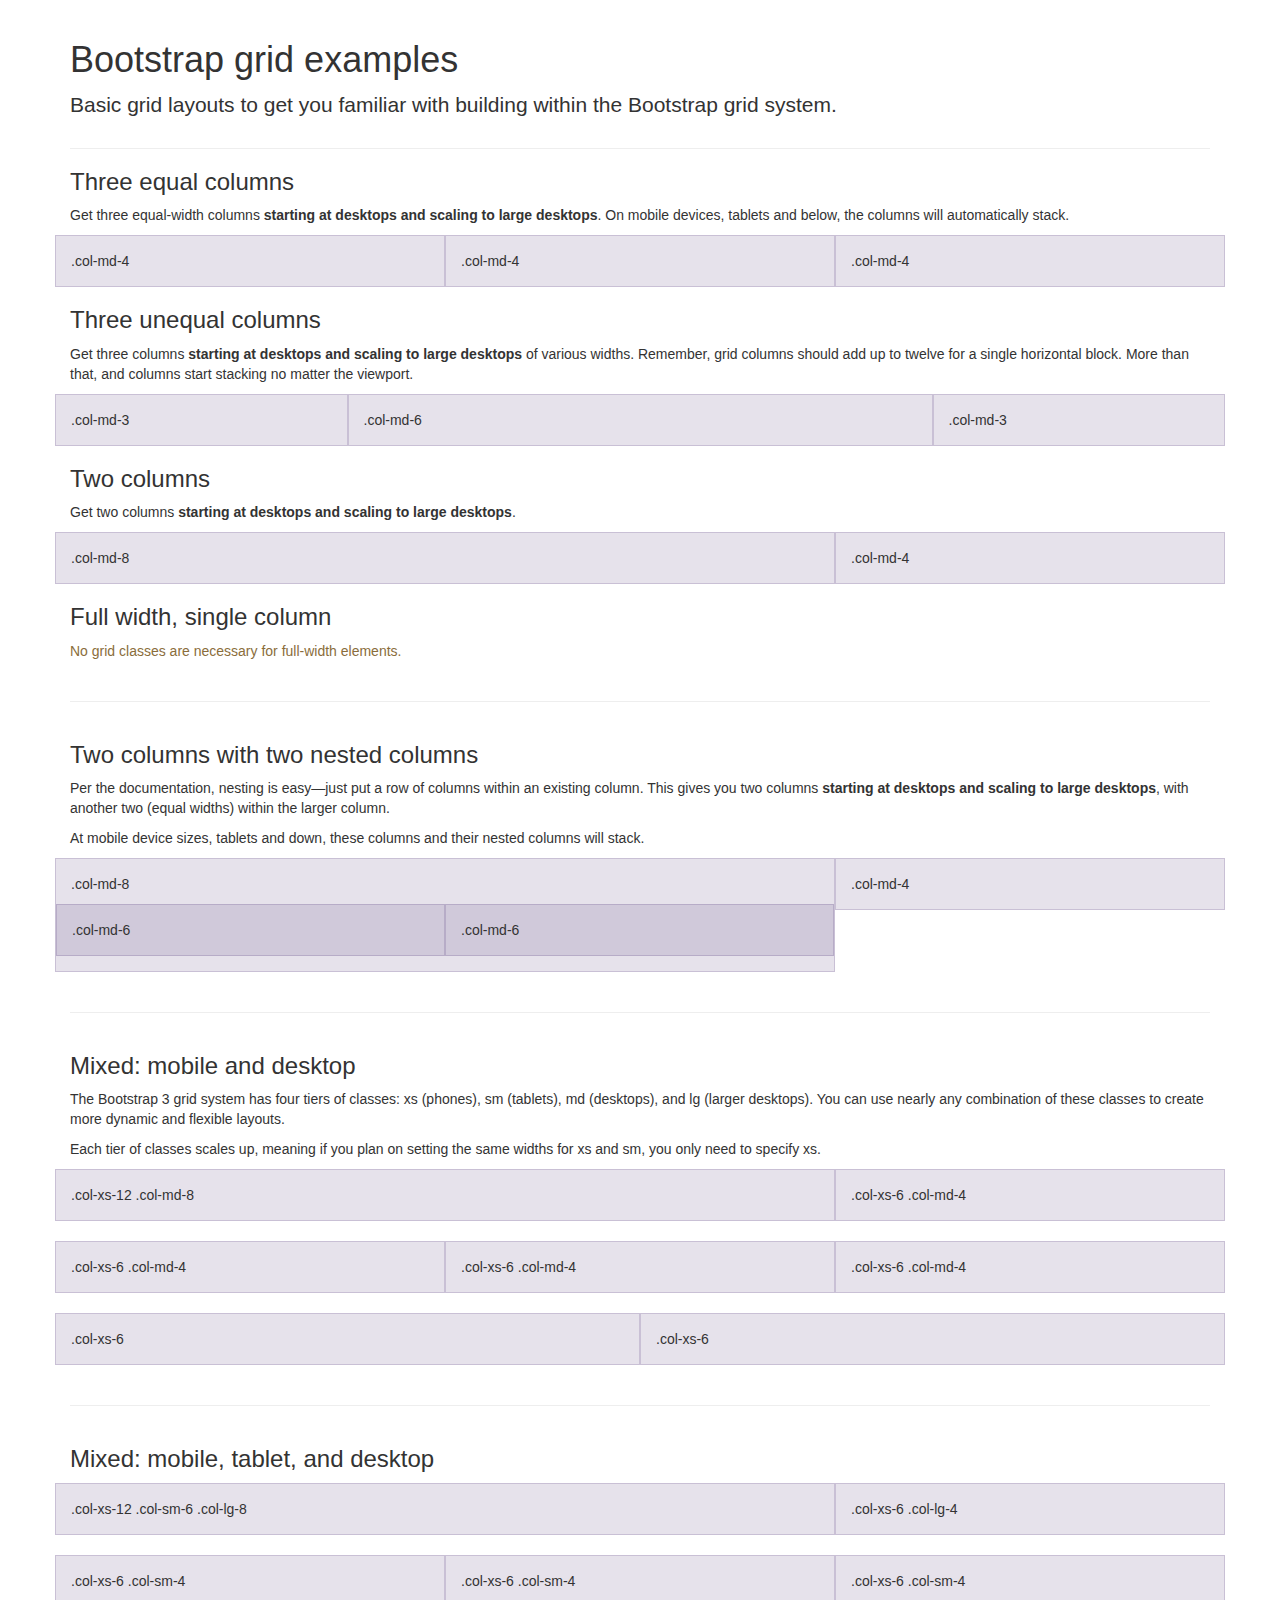
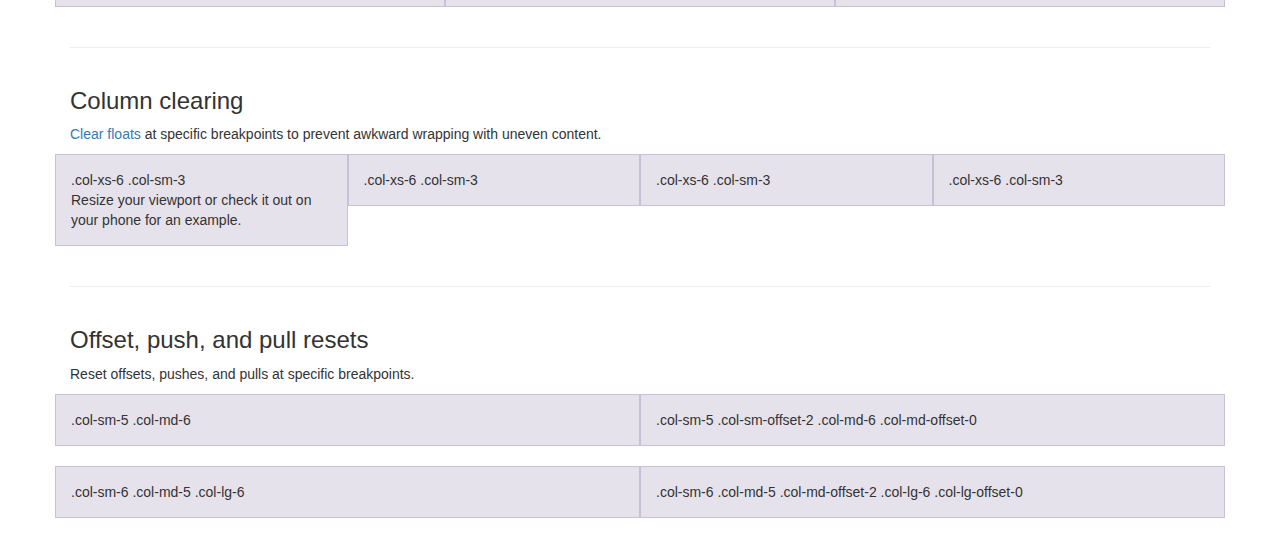
<file: assets/bootstrap/docs/examples/grid/index.html>
<!DOCTYPE html>
<html lang="en">
  <head>
    <meta charset="utf-8">
    <meta http-equiv="X-UA-Compatible" content="IE=edge">
    <meta name="viewport" content="width=device-width, initial-scale=1">
    <!-- The above 3 meta tags *must* come first in the head; any other head content must come *after* these tags -->
    <meta name="description" content="">
    <meta name="author" content="">
    <link rel="icon" href="../../favicon.ico">

    <title>Grid Template for Bootstrap</title>

    <!-- Bootstrap core CSS -->
    <link href="../../dist/css/bootstrap.min.css" rel="stylesheet">

    <!-- IE10 viewport hack for Surface/desktop Windows 8 bug -->
    <link href="../../assets/css/ie10-viewport-bug-workaround.css" rel="stylesheet">

    <!-- Custom styles for this template -->
    <link href="grid.css" rel="stylesheet">

    <!-- Just for debugging purposes. Don't actually copy these 2 lines! -->
    <!--[if lt IE 9]><script src="../../assets/js/ie8-responsive-file-warning.js"></script><![endif]-->
    <script src="../../assets/js/ie-emulation-modes-warning.js"></script>

    <!-- HTML5 shim and Respond.js for IE8 support of HTML5 elements and media queries -->
    <!--[if lt IE 9]>
      <script src="https://oss.maxcdn.com/html5shiv/3.7.2/html5shiv.min.js"></script>
      <script src="https://oss.maxcdn.com/respond/1.4.2/respond.min.js"></script>
    <![endif]-->
  </head>

  <body>
    <div class="container">

      <div class="page-header">
        <h1>Bootstrap grid examples</h1>
        <p class="lead">Basic grid layouts to get you familiar with building within the Bootstrap grid system.</p>
      </div>

      <h3>Three equal columns</h3>
      <p>Get three equal-width columns <strong>starting at desktops and scaling to large desktops</strong>. On mobile devices, tablets and below, the columns will automatically stack.</p>
      <div class="row">
        <div class="col-md-4">.col-md-4</div>
        <div class="col-md-4">.col-md-4</div>
        <div class="col-md-4">.col-md-4</div>
      </div>

      <h3>Three unequal columns</h3>
      <p>Get three columns <strong>starting at desktops and scaling to large desktops</strong> of various widths. Remember, grid columns should add up to twelve for a single horizontal block. More than that, and columns start stacking no matter the viewport.</p>
      <div class="row">
        <div class="col-md-3">.col-md-3</div>
        <div class="col-md-6">.col-md-6</div>
        <div class="col-md-3">.col-md-3</div>
      </div>

      <h3>Two columns</h3>
      <p>Get two columns <strong>starting at desktops and scaling to large desktops</strong>.</p>
      <div class="row">
        <div class="col-md-8">.col-md-8</div>
        <div class="col-md-4">.col-md-4</div>
      </div>

      <h3>Full width, single column</h3>
      <p class="text-warning">No grid classes are necessary for full-width elements.</p>

      <hr>

      <h3>Two columns with two nested columns</h3>
      <p>Per the documentation, nesting is easy—just put a row of columns within an existing column. This gives you two columns <strong>starting at desktops and scaling to large desktops</strong>, with another two (equal widths) within the larger column.</p>
      <p>At mobile device sizes, tablets and down, these columns and their nested columns will stack.</p>
      <div class="row">
        <div class="col-md-8">
          .col-md-8
          <div class="row">
            <div class="col-md-6">.col-md-6</div>
            <div class="col-md-6">.col-md-6</div>
          </div>
        </div>
        <div class="col-md-4">.col-md-4</div>
      </div>

      <hr>

      <h3>Mixed: mobile and desktop</h3>
      <p>The Bootstrap 3 grid system has four tiers of classes: xs (phones), sm (tablets), md (desktops), and lg (larger desktops). You can use nearly any combination of these classes to create more dynamic and flexible layouts.</p>
      <p>Each tier of classes scales up, meaning if you plan on setting the same widths for xs and sm, you only need to specify xs.</p>
      <div class="row">
        <div class="col-xs-12 col-md-8">.col-xs-12 .col-md-8</div>
        <div class="col-xs-6 col-md-4">.col-xs-6 .col-md-4</div>
      </div>
      <div class="row">
        <div class="col-xs-6 col-md-4">.col-xs-6 .col-md-4</div>
        <div class="col-xs-6 col-md-4">.col-xs-6 .col-md-4</div>
        <div class="col-xs-6 col-md-4">.col-xs-6 .col-md-4</div>
      </div>
      <div class="row">
        <div class="col-xs-6">.col-xs-6</div>
        <div class="col-xs-6">.col-xs-6</div>
      </div>

      <hr>

      <h3>Mixed: mobile, tablet, and desktop</h3>
      <p></p>
      <div class="row">
        <div class="col-xs-12 col-sm-6 col-lg-8">.col-xs-12 .col-sm-6 .col-lg-8</div>
        <div class="col-xs-6 col-lg-4">.col-xs-6 .col-lg-4</div>
      </div>
      <div class="row">
        <div class="col-xs-6 col-sm-4">.col-xs-6 .col-sm-4</div>
        <div class="col-xs-6 col-sm-4">.col-xs-6 .col-sm-4</div>
        <div class="col-xs-6 col-sm-4">.col-xs-6 .col-sm-4</div>
      </div>

      <hr>

      <h3>Column clearing</h3>
      <p><a href="http://getbootstrap.com/css/#grid-responsive-resets">Clear floats</a> at specific breakpoints to prevent awkward wrapping with uneven content.</p>
      <div class="row">
        <div class="col-xs-6 col-sm-3">
          .col-xs-6 .col-sm-3
          <br>
          Resize your viewport or check it out on your phone for an example.
        </div>
        <div class="col-xs-6 col-sm-3">.col-xs-6 .col-sm-3</div>

        <!-- Add the extra clearfix for only the required viewport -->
        <div class="clearfix visible-xs"></div>

        <div class="col-xs-6 col-sm-3">.col-xs-6 .col-sm-3</div>
        <div class="col-xs-6 col-sm-3">.col-xs-6 .col-sm-3</div>
      </div>

      <hr>

      <h3>Offset, push, and pull resets</h3>
      <p>Reset offsets, pushes, and pulls at specific breakpoints.</p>
      <div class="row">
        <div class="col-sm-5 col-md-6">.col-sm-5 .col-md-6</div>
        <div class="col-sm-5 col-sm-offset-2 col-md-6 col-md-offset-0">.col-sm-5 .col-sm-offset-2 .col-md-6 .col-md-offset-0</div>
      </div>
      <div class="row">
        <div class="col-sm-6 col-md-5 col-lg-6">.col-sm-6 .col-md-5 .col-lg-6</div>
        <div class="col-sm-6 col-md-5 col-md-offset-2 col-lg-6 col-lg-offset-0">.col-sm-6 .col-md-5 .col-md-offset-2 .col-lg-6 .col-lg-offset-0</div>
      </div>


    </div> <!-- /container -->


    <!-- IE10 viewport hack for Surface/desktop Windows 8 bug -->
    <script src="../../assets/js/ie10-viewport-bug-workaround.js"></script>
  </body>
</html>
</file>
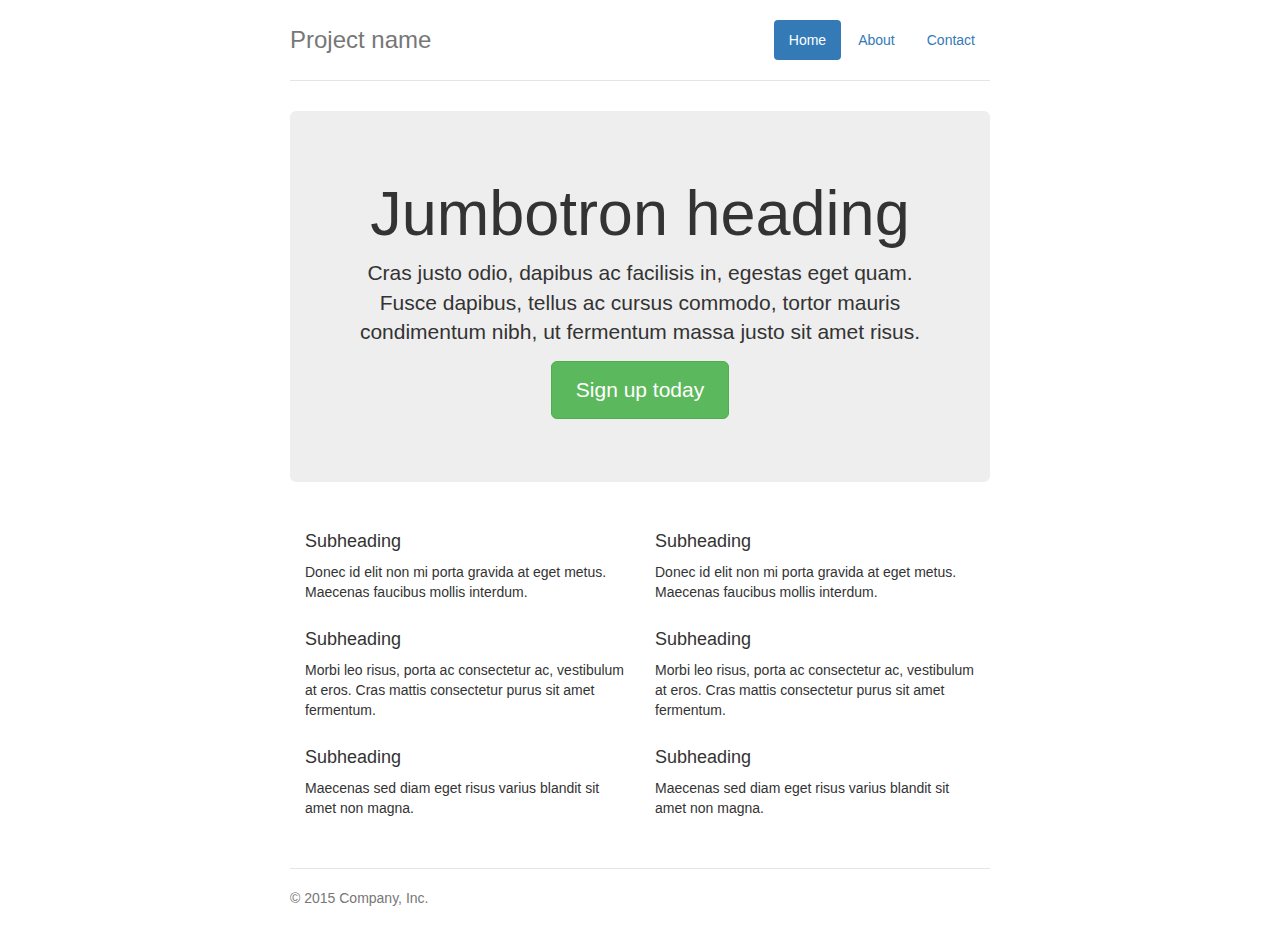
<file: assets/bootstrap/docs/examples/jumbotron-narrow/index.html>
<!DOCTYPE html>
<html lang="en">
  <head>
    <meta charset="utf-8">
    <meta http-equiv="X-UA-Compatible" content="IE=edge">
    <meta name="viewport" content="width=device-width, initial-scale=1">
    <!-- The above 3 meta tags *must* come first in the head; any other head content must come *after* these tags -->
    <meta name="description" content="">
    <meta name="author" content="">
    <link rel="icon" href="../../favicon.ico">

    <title>Narrow Jumbotron Template for Bootstrap</title>

    <!-- Bootstrap core CSS -->
    <link href="../../dist/css/bootstrap.min.css" rel="stylesheet">

    <!-- IE10 viewport hack for Surface/desktop Windows 8 bug -->
    <link href="../../assets/css/ie10-viewport-bug-workaround.css" rel="stylesheet">

    <!-- Custom styles for this template -->
    <link href="jumbotron-narrow.css" rel="stylesheet">

    <!-- Just for debugging purposes. Don't actually copy these 2 lines! -->
    <!--[if lt IE 9]><script src="../../assets/js/ie8-responsive-file-warning.js"></script><![endif]-->
    <script src="../../assets/js/ie-emulation-modes-warning.js"></script>

    <!-- HTML5 shim and Respond.js for IE8 support of HTML5 elements and media queries -->
    <!--[if lt IE 9]>
      <script src="https://oss.maxcdn.com/html5shiv/3.7.2/html5shiv.min.js"></script>
      <script src="https://oss.maxcdn.com/respond/1.4.2/respond.min.js"></script>
    <![endif]-->
  </head>

  <body>

    <div class="container">
      <div class="header clearfix">
        <nav>
          <ul class="nav nav-pills pull-right">
            <li role="presentation" class="active"><a href="#">Home</a></li>
            <li role="presentation"><a href="#">About</a></li>
            <li role="presentation"><a href="#">Contact</a></li>
          </ul>
        </nav>
        <h3 class="text-muted">Project name</h3>
      </div>

      <div class="jumbotron">
        <h1>Jumbotron heading</h1>
        <p class="lead">Cras justo odio, dapibus ac facilisis in, egestas eget quam. Fusce dapibus, tellus ac cursus commodo, tortor mauris condimentum nibh, ut fermentum massa justo sit amet risus.</p>
        <p><a class="btn btn-lg btn-success" href="#" role="button">Sign up today</a></p>
      </div>

      <div class="row marketing">
        <div class="col-lg-6">
          <h4>Subheading</h4>
          <p>Donec id elit non mi porta gravida at eget metus. Maecenas faucibus mollis interdum.</p>

          <h4>Subheading</h4>
          <p>Morbi leo risus, porta ac consectetur ac, vestibulum at eros. Cras mattis consectetur purus sit amet fermentum.</p>

          <h4>Subheading</h4>
          <p>Maecenas sed diam eget risus varius blandit sit amet non magna.</p>
        </div>

        <div class="col-lg-6">
          <h4>Subheading</h4>
          <p>Donec id elit non mi porta gravida at eget metus. Maecenas faucibus mollis interdum.</p>

          <h4>Subheading</h4>
          <p>Morbi leo risus, porta ac consectetur ac, vestibulum at eros. Cras mattis consectetur purus sit amet fermentum.</p>

          <h4>Subheading</h4>
          <p>Maecenas sed diam eget risus varius blandit sit amet non magna.</p>
        </div>
      </div>

      <footer class="footer">
        <p>&copy; 2015 Company, Inc.</p>
      </footer>

    </div> <!-- /container -->


    <!-- IE10 viewport hack for Surface/desktop Windows 8 bug -->
    <script src="../../assets/js/ie10-viewport-bug-workaround.js"></script>
  </body>
</html>
</file>
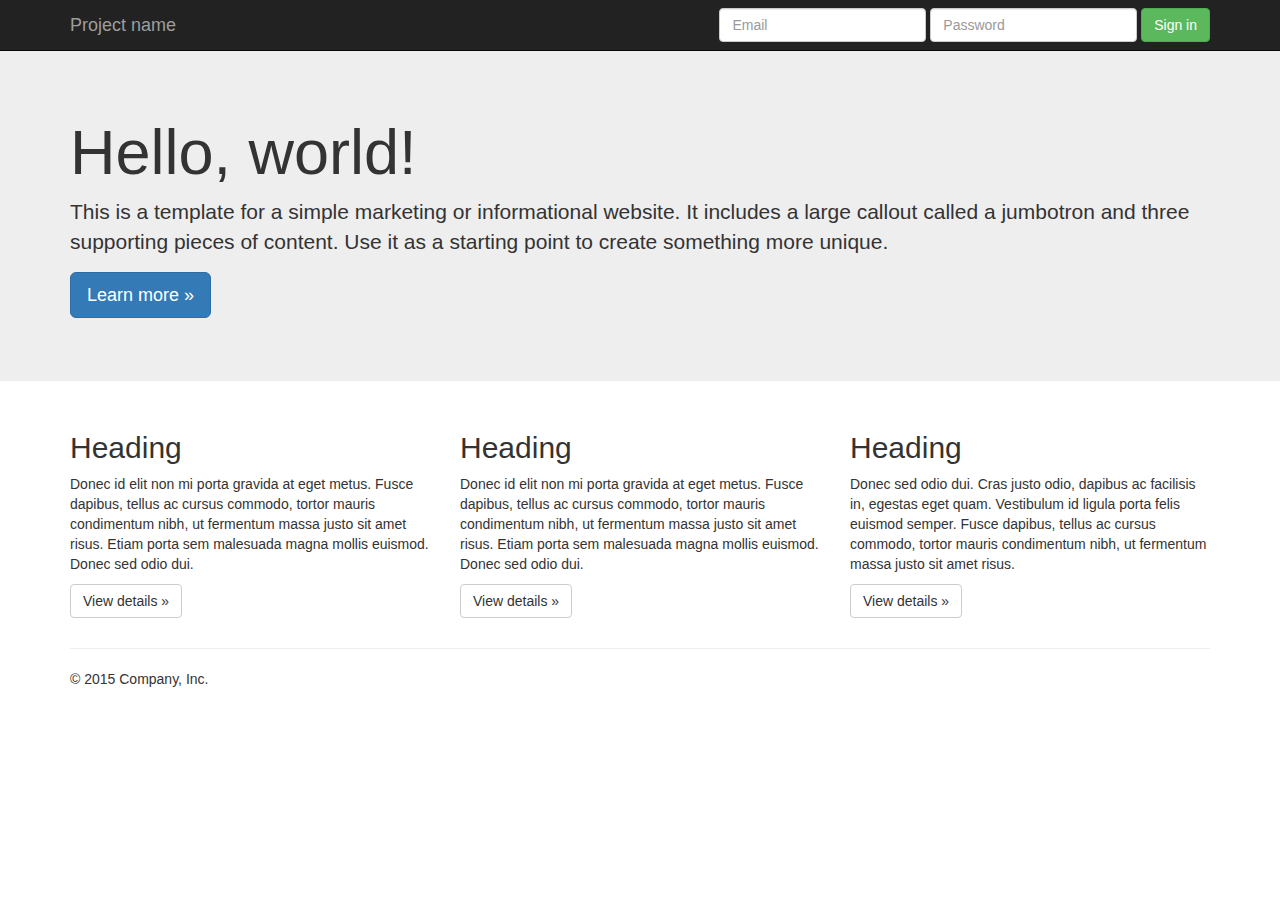
<file: assets/bootstrap/docs/examples/jumbotron/index.html>
<!DOCTYPE html>
<html lang="en">
  <head>
    <meta charset="utf-8">
    <meta http-equiv="X-UA-Compatible" content="IE=edge">
    <meta name="viewport" content="width=device-width, initial-scale=1">
    <!-- The above 3 meta tags *must* come first in the head; any other head content must come *after* these tags -->
    <meta name="description" content="">
    <meta name="author" content="">
    <link rel="icon" href="../../favicon.ico">

    <title>Jumbotron Template for Bootstrap</title>

    <!-- Bootstrap core CSS -->
    <link href="../../dist/css/bootstrap.min.css" rel="stylesheet">

    <!-- IE10 viewport hack for Surface/desktop Windows 8 bug -->
    <link href="../../assets/css/ie10-viewport-bug-workaround.css" rel="stylesheet">

    <!-- Custom styles for this template -->
    <link href="jumbotron.css" rel="stylesheet">

    <!-- Just for debugging purposes. Don't actually copy these 2 lines! -->
    <!--[if lt IE 9]><script src="../../assets/js/ie8-responsive-file-warning.js"></script><![endif]-->
    <script src="../../assets/js/ie-emulation-modes-warning.js"></script>

    <!-- HTML5 shim and Respond.js for IE8 support of HTML5 elements and media queries -->
    <!--[if lt IE 9]>
      <script src="https://oss.maxcdn.com/html5shiv/3.7.2/html5shiv.min.js"></script>
      <script src="https://oss.maxcdn.com/respond/1.4.2/respond.min.js"></script>
    <![endif]-->
  </head>

  <body>

    <nav class="navbar navbar-inverse navbar-fixed-top">
      <div class="container">
        <div class="navbar-header">
          <button type="button" class="navbar-toggle collapsed" data-toggle="collapse" data-target="#navbar" aria-expanded="false" aria-controls="navbar">
            <span class="sr-only">Toggle navigation</span>
            <span class="icon-bar"></span>
            <span class="icon-bar"></span>
            <span class="icon-bar"></span>
          </button>
          <a class="navbar-brand" href="#">Project name</a>
        </div>
        <div id="navbar" class="navbar-collapse collapse">
          <form class="navbar-form navbar-right">
            <div class="form-group">
              <input type="text" placeholder="Email" class="form-control">
            </div>
            <div class="form-group">
              <input type="password" placeholder="Password" class="form-control">
            </div>
            <button type="submit" class="btn btn-success">Sign in</button>
          </form>
        </div><!--/.navbar-collapse -->
      </div>
    </nav>

    <!-- Main jumbotron for a primary marketing message or call to action -->
    <div class="jumbotron">
      <div class="container">
        <h1>Hello, world!</h1>
        <p>This is a template for a simple marketing or informational website. It includes a large callout called a jumbotron and three supporting pieces of content. Use it as a starting point to create something more unique.</p>
        <p><a class="btn btn-primary btn-lg" href="#" role="button">Learn more &raquo;</a></p>
      </div>
    </div>

    <div class="container">
      <!-- Example row of columns -->
      <div class="row">
        <div class="col-md-4">
          <h2>Heading</h2>
          <p>Donec id elit non mi porta gravida at eget metus. Fusce dapibus, tellus ac cursus commodo, tortor mauris condimentum nibh, ut fermentum massa justo sit amet risus. Etiam porta sem malesuada magna mollis euismod. Donec sed odio dui. </p>
          <p><a class="btn btn-default" href="#" role="button">View details &raquo;</a></p>
        </div>
        <div class="col-md-4">
          <h2>Heading</h2>
          <p>Donec id elit non mi porta gravida at eget metus. Fusce dapibus, tellus ac cursus commodo, tortor mauris condimentum nibh, ut fermentum massa justo sit amet risus. Etiam porta sem malesuada magna mollis euismod. Donec sed odio dui. </p>
          <p><a class="btn btn-default" href="#" role="button">View details &raquo;</a></p>
       </div>
        <div class="col-md-4">
          <h2>Heading</h2>
          <p>Donec sed odio dui. Cras justo odio, dapibus ac facilisis in, egestas eget quam. Vestibulum id ligula porta felis euismod semper. Fusce dapibus, tellus ac cursus commodo, tortor mauris condimentum nibh, ut fermentum massa justo sit amet risus.</p>
          <p><a class="btn btn-default" href="#" role="button">View details &raquo;</a></p>
        </div>
      </div>

      <hr>

      <footer>
        <p>&copy; 2015 Company, Inc.</p>
      </footer>
    </div> <!-- /container -->


    <!-- Bootstrap core JavaScript
    ================================================== -->
    <!-- Placed at the end of the document so the pages load faster -->
    <script src="https://ajax.googleapis.com/ajax/libs/jquery/1.11.3/jquery.min.js"></script>
    <script>window.jQuery || document.write('<script src="../../assets/js/vendor/jquery.min.js"><\/script>')</script>
    <script src="../../dist/js/bootstrap.min.js"></script>
    <!-- IE10 viewport hack for Surface/desktop Windows 8 bug -->
    <script src="../../assets/js/ie10-viewport-bug-workaround.js"></script>
  </body>
</html>
</file>
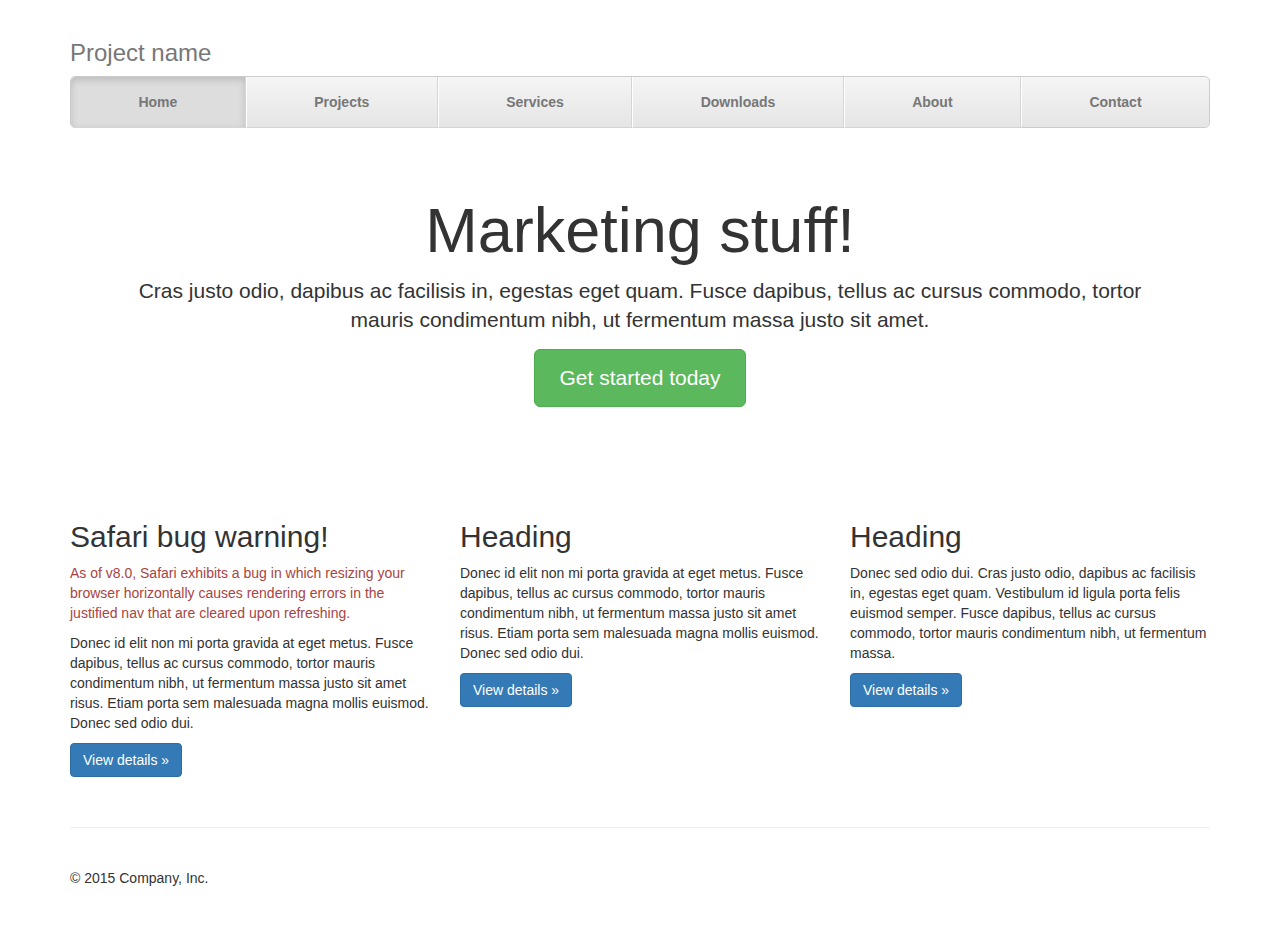
<file: assets/bootstrap/docs/examples/justified-nav/index.html>
<!DOCTYPE html>
<html lang="en">
  <head>
    <meta charset="utf-8">
    <meta http-equiv="X-UA-Compatible" content="IE=edge">
    <meta name="viewport" content="width=device-width, initial-scale=1">
    <!-- The above 3 meta tags *must* come first in the head; any other head content must come *after* these tags -->
    <meta name="description" content="">
    <meta name="author" content="">
    <link rel="icon" href="../../favicon.ico">

    <title>Justified Nav Template for Bootstrap</title>

    <!-- Bootstrap core CSS -->
    <link href="../../dist/css/bootstrap.min.css" rel="stylesheet">

    <!-- IE10 viewport hack for Surface/desktop Windows 8 bug -->
    <link href="../../assets/css/ie10-viewport-bug-workaround.css" rel="stylesheet">

    <!-- Custom styles for this template -->
    <link href="justified-nav.css" rel="stylesheet">

    <!-- Just for debugging purposes. Don't actually copy these 2 lines! -->
    <!--[if lt IE 9]><script src="../../assets/js/ie8-responsive-file-warning.js"></script><![endif]-->
    <script src="../../assets/js/ie-emulation-modes-warning.js"></script>

    <!-- HTML5 shim and Respond.js for IE8 support of HTML5 elements and media queries -->
    <!--[if lt IE 9]>
      <script src="https://oss.maxcdn.com/html5shiv/3.7.2/html5shiv.min.js"></script>
      <script src="https://oss.maxcdn.com/respond/1.4.2/respond.min.js"></script>
    <![endif]-->
  </head>

  <body>

    <div class="container">

      <!-- The justified navigation menu is meant for single line per list item.
           Multiple lines will require custom code not provided by Bootstrap. -->
      <div class="masthead">
        <h3 class="text-muted">Project name</h3>
        <nav>
          <ul class="nav nav-justified">
            <li class="active"><a href="#">Home</a></li>
            <li><a href="#">Projects</a></li>
            <li><a href="#">Services</a></li>
            <li><a href="#">Downloads</a></li>
            <li><a href="#">About</a></li>
            <li><a href="#">Contact</a></li>
          </ul>
        </nav>
      </div>

      <!-- Jumbotron -->
      <div class="jumbotron">
        <h1>Marketing stuff!</h1>
        <p class="lead">Cras justo odio, dapibus ac facilisis in, egestas eget quam. Fusce dapibus, tellus ac cursus commodo, tortor mauris condimentum nibh, ut fermentum massa justo sit amet.</p>
        <p><a class="btn btn-lg btn-success" href="#" role="button">Get started today</a></p>
      </div>

      <!-- Example row of columns -->
      <div class="row">
        <div class="col-lg-4">
          <h2>Safari bug warning!</h2>
          <p class="text-danger">As of v8.0, Safari exhibits a bug in which resizing your browser horizontally causes rendering errors in the justified nav that are cleared upon refreshing.</p>
          <p>Donec id elit non mi porta gravida at eget metus. Fusce dapibus, tellus ac cursus commodo, tortor mauris condimentum nibh, ut fermentum massa justo sit amet risus. Etiam porta sem malesuada magna mollis euismod. Donec sed odio dui. </p>
          <p><a class="btn btn-primary" href="#" role="button">View details &raquo;</a></p>
        </div>
        <div class="col-lg-4">
          <h2>Heading</h2>
          <p>Donec id elit non mi porta gravida at eget metus. Fusce dapibus, tellus ac cursus commodo, tortor mauris condimentum nibh, ut fermentum massa justo sit amet risus. Etiam porta sem malesuada magna mollis euismod. Donec sed odio dui. </p>
          <p><a class="btn btn-primary" href="#" role="button">View details &raquo;</a></p>
       </div>
        <div class="col-lg-4">
          <h2>Heading</h2>
          <p>Donec sed odio dui. Cras justo odio, dapibus ac facilisis in, egestas eget quam. Vestibulum id ligula porta felis euismod semper. Fusce dapibus, tellus ac cursus commodo, tortor mauris condimentum nibh, ut fermentum massa.</p>
          <p><a class="btn btn-primary" href="#" role="button">View details &raquo;</a></p>
        </div>
      </div>

      <!-- Site footer -->
      <footer class="footer">
        <p>&copy; 2015 Company, Inc.</p>
      </footer>

    </div> <!-- /container -->


    <!-- IE10 viewport hack for Surface/desktop Windows 8 bug -->
    <script src="../../assets/js/ie10-viewport-bug-workaround.js"></script>
  </body>
</html>
</file>
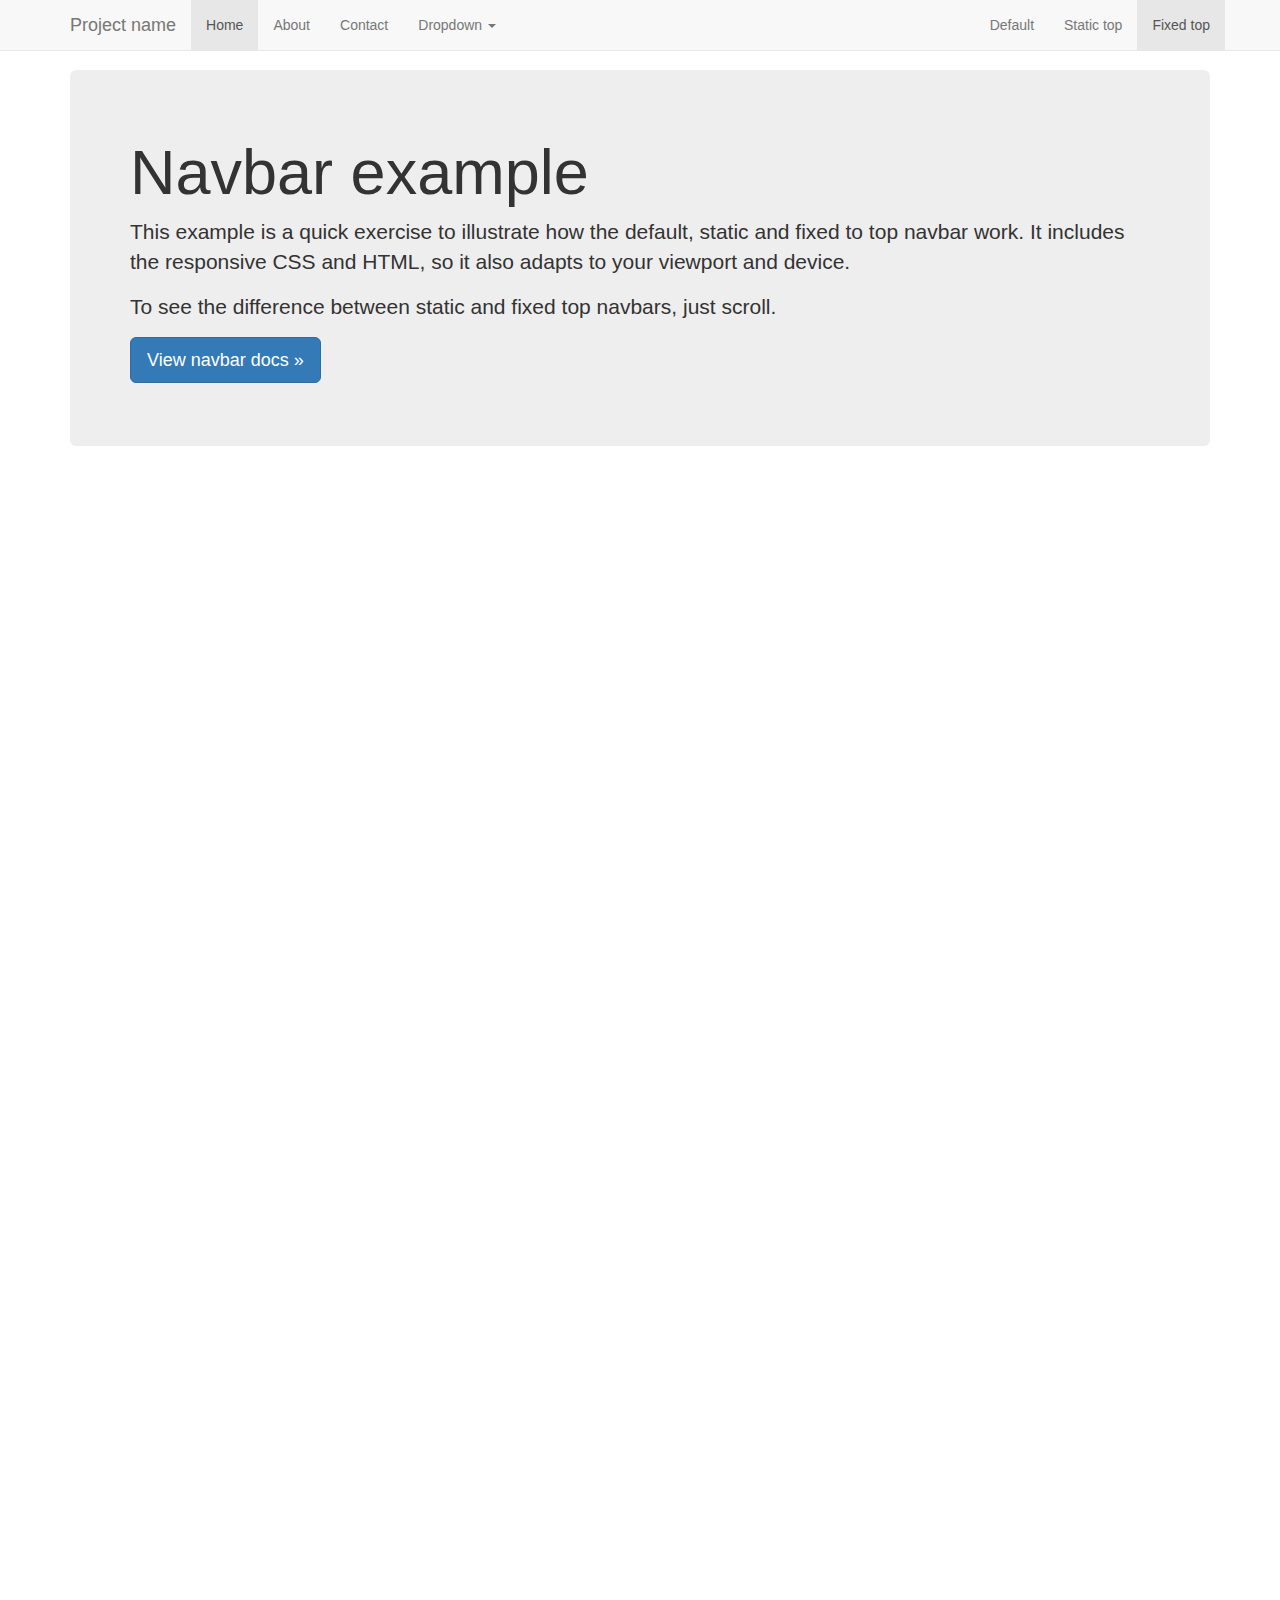
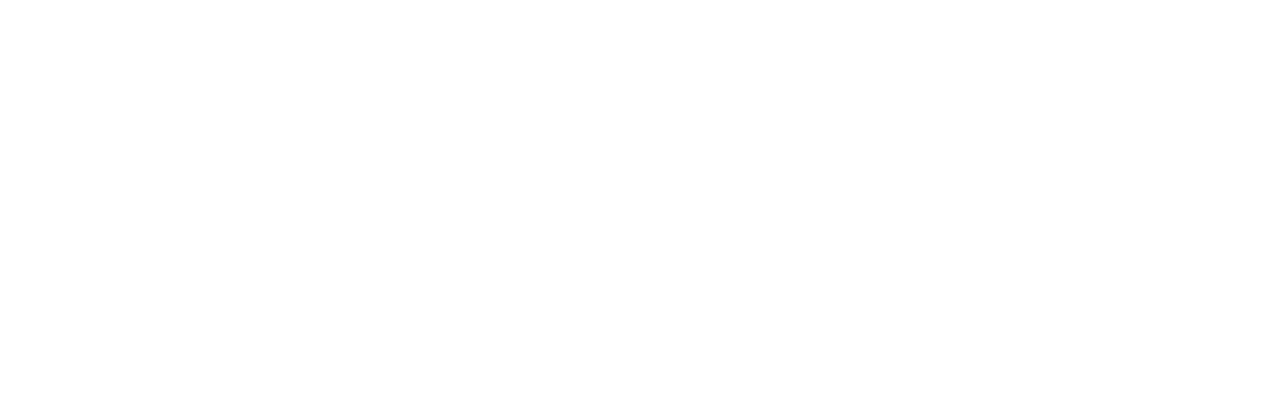
<file: assets/bootstrap/docs/examples/navbar-fixed-top/index.html>
<!DOCTYPE html>
<html lang="en">
  <head>
    <meta charset="utf-8">
    <meta http-equiv="X-UA-Compatible" content="IE=edge">
    <meta name="viewport" content="width=device-width, initial-scale=1">
    <!-- The above 3 meta tags *must* come first in the head; any other head content must come *after* these tags -->
    <meta name="description" content="">
    <meta name="author" content="">
    <link rel="icon" href="../../favicon.ico">

    <title>Fixed Top Navbar Example for Bootstrap</title>

    <!-- Bootstrap core CSS -->
    <link href="../../dist/css/bootstrap.min.css" rel="stylesheet">

    <!-- IE10 viewport hack for Surface/desktop Windows 8 bug -->
    <link href="../../assets/css/ie10-viewport-bug-workaround.css" rel="stylesheet">

    <!-- Custom styles for this template -->
    <link href="navbar-fixed-top.css" rel="stylesheet">

    <!-- Just for debugging purposes. Don't actually copy these 2 lines! -->
    <!--[if lt IE 9]><script src="../../assets/js/ie8-responsive-file-warning.js"></script><![endif]-->
    <script src="../../assets/js/ie-emulation-modes-warning.js"></script>

    <!-- HTML5 shim and Respond.js for IE8 support of HTML5 elements and media queries -->
    <!--[if lt IE 9]>
      <script src="https://oss.maxcdn.com/html5shiv/3.7.2/html5shiv.min.js"></script>
      <script src="https://oss.maxcdn.com/respond/1.4.2/respond.min.js"></script>
    <![endif]-->
  </head>

  <body>

    <!-- Fixed navbar -->
    <nav class="navbar navbar-default navbar-fixed-top">
      <div class="container">
        <div class="navbar-header">
          <button type="button" class="navbar-toggle collapsed" data-toggle="collapse" data-target="#navbar" aria-expanded="false" aria-controls="navbar">
            <span class="sr-only">Toggle navigation</span>
            <span class="icon-bar"></span>
            <span class="icon-bar"></span>
            <span class="icon-bar"></span>
          </button>
          <a class="navbar-brand" href="#">Project name</a>
        </div>
        <div id="navbar" class="navbar-collapse collapse">
          <ul class="nav navbar-nav">
            <li class="active"><a href="#">Home</a></li>
            <li><a href="#about">About</a></li>
            <li><a href="#contact">Contact</a></li>
            <li class="dropdown">
              <a href="#" class="dropdown-toggle" data-toggle="dropdown" role="button" aria-haspopup="true" aria-expanded="false">Dropdown <span class="caret"></span></a>
              <ul class="dropdown-menu">
                <li><a href="#">Action</a></li>
                <li><a href="#">Another action</a></li>
                <li><a href="#">Something else here</a></li>
                <li role="separator" class="divider"></li>
                <li class="dropdown-header">Nav header</li>
                <li><a href="#">Separated link</a></li>
                <li><a href="#">One more separated link</a></li>
              </ul>
            </li>
          </ul>
          <ul class="nav navbar-nav navbar-right">
            <li><a href="../navbar/">Default</a></li>
            <li><a href="../navbar-static-top/">Static top</a></li>
            <li class="active"><a href="./">Fixed top <span class="sr-only">(current)</span></a></li>
          </ul>
        </div><!--/.nav-collapse -->
      </div>
    </nav>

    <div class="container">

      <!-- Main component for a primary marketing message or call to action -->
      <div class="jumbotron">
        <h1>Navbar example</h1>
        <p>This example is a quick exercise to illustrate how the default, static and fixed to top navbar work. It includes the responsive CSS and HTML, so it also adapts to your viewport and device.</p>
        <p>To see the difference between static and fixed top navbars, just scroll.</p>
        <p>
          <a class="btn btn-lg btn-primary" href="../../components/#navbar" role="button">View navbar docs &raquo;</a>
        </p>
      </div>

    </div> <!-- /container -->


    <!-- Bootstrap core JavaScript
    ================================================== -->
    <!-- Placed at the end of the document so the pages load faster -->
    <script src="https://ajax.googleapis.com/ajax/libs/jquery/1.11.3/jquery.min.js"></script>
    <script>window.jQuery || document.write('<script src="../../assets/js/vendor/jquery.min.js"><\/script>')</script>
    <script src="../../dist/js/bootstrap.min.js"></script>
    <!-- IE10 viewport hack for Surface/desktop Windows 8 bug -->
    <script src="../../assets/js/ie10-viewport-bug-workaround.js"></script>
  </body>
</html>
</file>
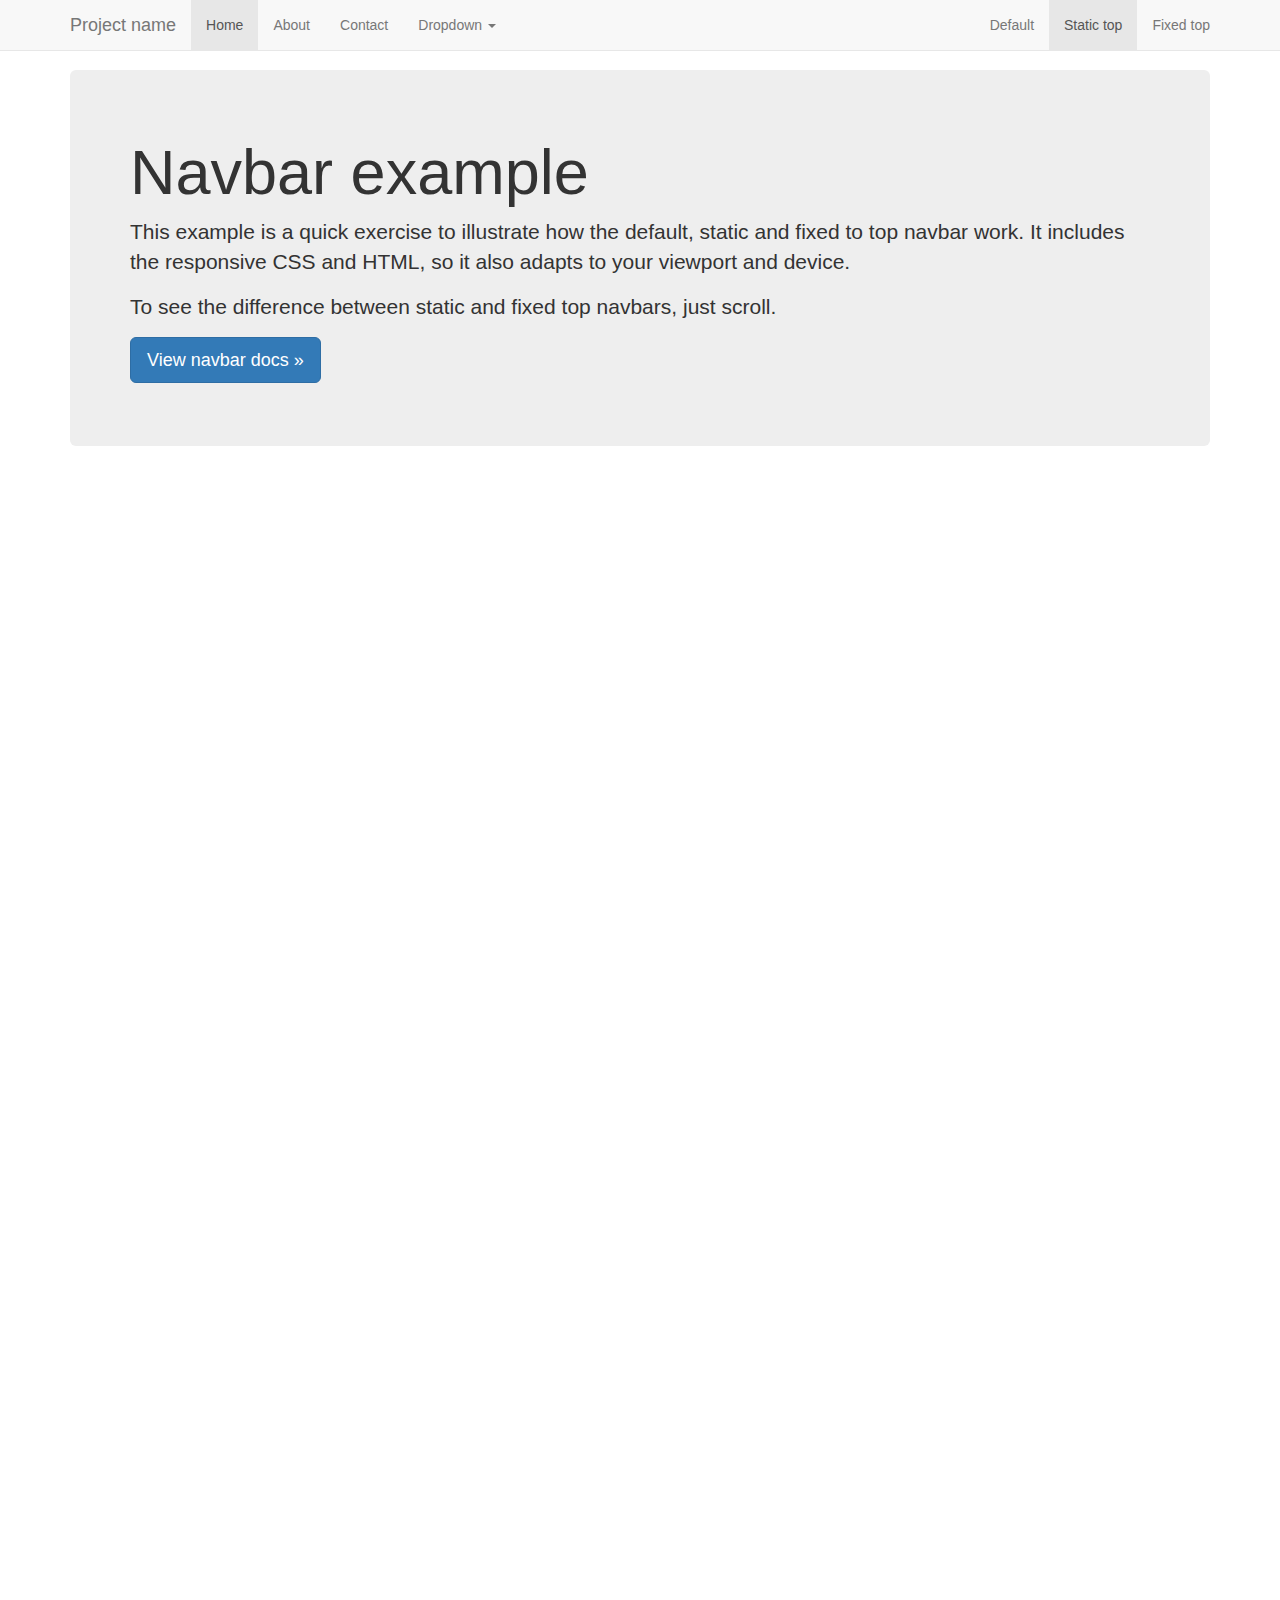
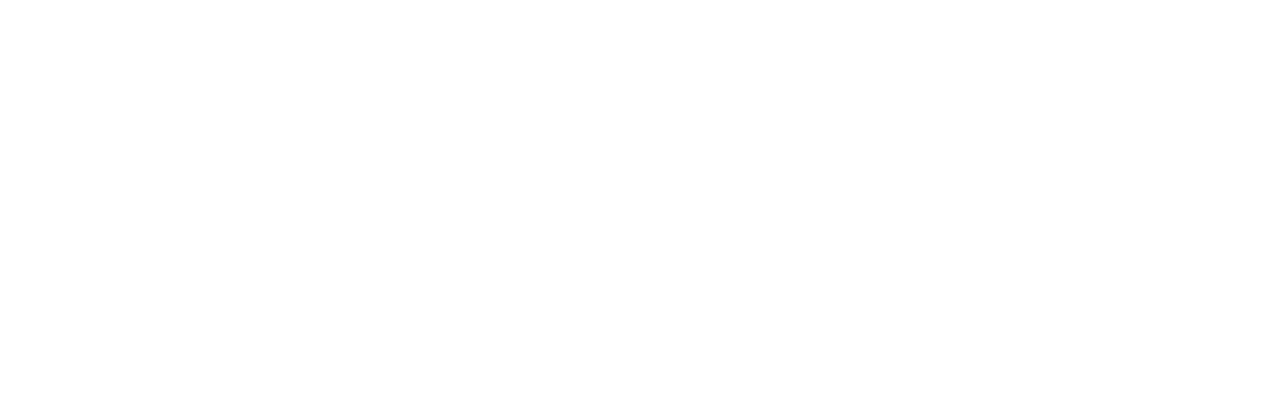
<file: assets/bootstrap/docs/examples/navbar-static-top/index.html>
<!DOCTYPE html>
<html lang="en">
  <head>
    <meta charset="utf-8">
    <meta http-equiv="X-UA-Compatible" content="IE=edge">
    <meta name="viewport" content="width=device-width, initial-scale=1">
    <!-- The above 3 meta tags *must* come first in the head; any other head content must come *after* these tags -->
    <meta name="description" content="">
    <meta name="author" content="">
    <link rel="icon" href="../../favicon.ico">

    <title>Static Top Navbar Example for Bootstrap</title>

    <!-- Bootstrap core CSS -->
    <link href="../../dist/css/bootstrap.min.css" rel="stylesheet">

    <!-- IE10 viewport hack for Surface/desktop Windows 8 bug -->
    <link href="../../assets/css/ie10-viewport-bug-workaround.css" rel="stylesheet">

    <!-- Custom styles for this template -->
    <link href="navbar-static-top.css" rel="stylesheet">

    <!-- Just for debugging purposes. Don't actually copy these 2 lines! -->
    <!--[if lt IE 9]><script src="../../assets/js/ie8-responsive-file-warning.js"></script><![endif]-->
    <script src="../../assets/js/ie-emulation-modes-warning.js"></script>

    <!-- HTML5 shim and Respond.js for IE8 support of HTML5 elements and media queries -->
    <!--[if lt IE 9]>
      <script src="https://oss.maxcdn.com/html5shiv/3.7.2/html5shiv.min.js"></script>
      <script src="https://oss.maxcdn.com/respond/1.4.2/respond.min.js"></script>
    <![endif]-->
  </head>

  <body>

    <!-- Static navbar -->
    <nav class="navbar navbar-default navbar-static-top">
      <div class="container">
        <div class="navbar-header">
          <button type="button" class="navbar-toggle collapsed" data-toggle="collapse" data-target="#navbar" aria-expanded="false" aria-controls="navbar">
            <span class="sr-only">Toggle navigation</span>
            <span class="icon-bar"></span>
            <span class="icon-bar"></span>
            <span class="icon-bar"></span>
          </button>
          <a class="navbar-brand" href="#">Project name</a>
        </div>
        <div id="navbar" class="navbar-collapse collapse">
          <ul class="nav navbar-nav">
            <li class="active"><a href="#">Home</a></li>
            <li><a href="#about">About</a></li>
            <li><a href="#contact">Contact</a></li>
            <li class="dropdown">
              <a href="#" class="dropdown-toggle" data-toggle="dropdown" role="button" aria-haspopup="true" aria-expanded="false">Dropdown <span class="caret"></span></a>
              <ul class="dropdown-menu">
                <li><a href="#">Action</a></li>
                <li><a href="#">Another action</a></li>
                <li><a href="#">Something else here</a></li>
                <li role="separator" class="divider"></li>
                <li class="dropdown-header">Nav header</li>
                <li><a href="#">Separated link</a></li>
                <li><a href="#">One more separated link</a></li>
              </ul>
            </li>
          </ul>
          <ul class="nav navbar-nav navbar-right">
            <li><a href="../navbar/">Default</a></li>
            <li class="active"><a href="./">Static top <span class="sr-only">(current)</span></a></li>
            <li><a href="../navbar-fixed-top/">Fixed top</a></li>
          </ul>
        </div><!--/.nav-collapse -->
      </div>
    </nav>


    <div class="container">

      <!-- Main component for a primary marketing message or call to action -->
      <div class="jumbotron">
        <h1>Navbar example</h1>
        <p>This example is a quick exercise to illustrate how the default, static and fixed to top navbar work. It includes the responsive CSS and HTML, so it also adapts to your viewport and device.</p>
        <p>To see the difference between static and fixed top navbars, just scroll.</p>
        <p>
          <a class="btn btn-lg btn-primary" href="../../components/#navbar" role="button">View navbar docs &raquo;</a>
        </p>
      </div>

    </div> <!-- /container -->


    <!-- Bootstrap core JavaScript
    ================================================== -->
    <!-- Placed at the end of the document so the pages load faster -->
    <script src="https://ajax.googleapis.com/ajax/libs/jquery/1.11.3/jquery.min.js"></script>
    <script>window.jQuery || document.write('<script src="../../assets/js/vendor/jquery.min.js"><\/script>')</script>
    <script src="../../dist/js/bootstrap.min.js"></script>
    <!-- IE10 viewport hack for Surface/desktop Windows 8 bug -->
    <script src="../../assets/js/ie10-viewport-bug-workaround.js"></script>
  </body>
</html>
</file>
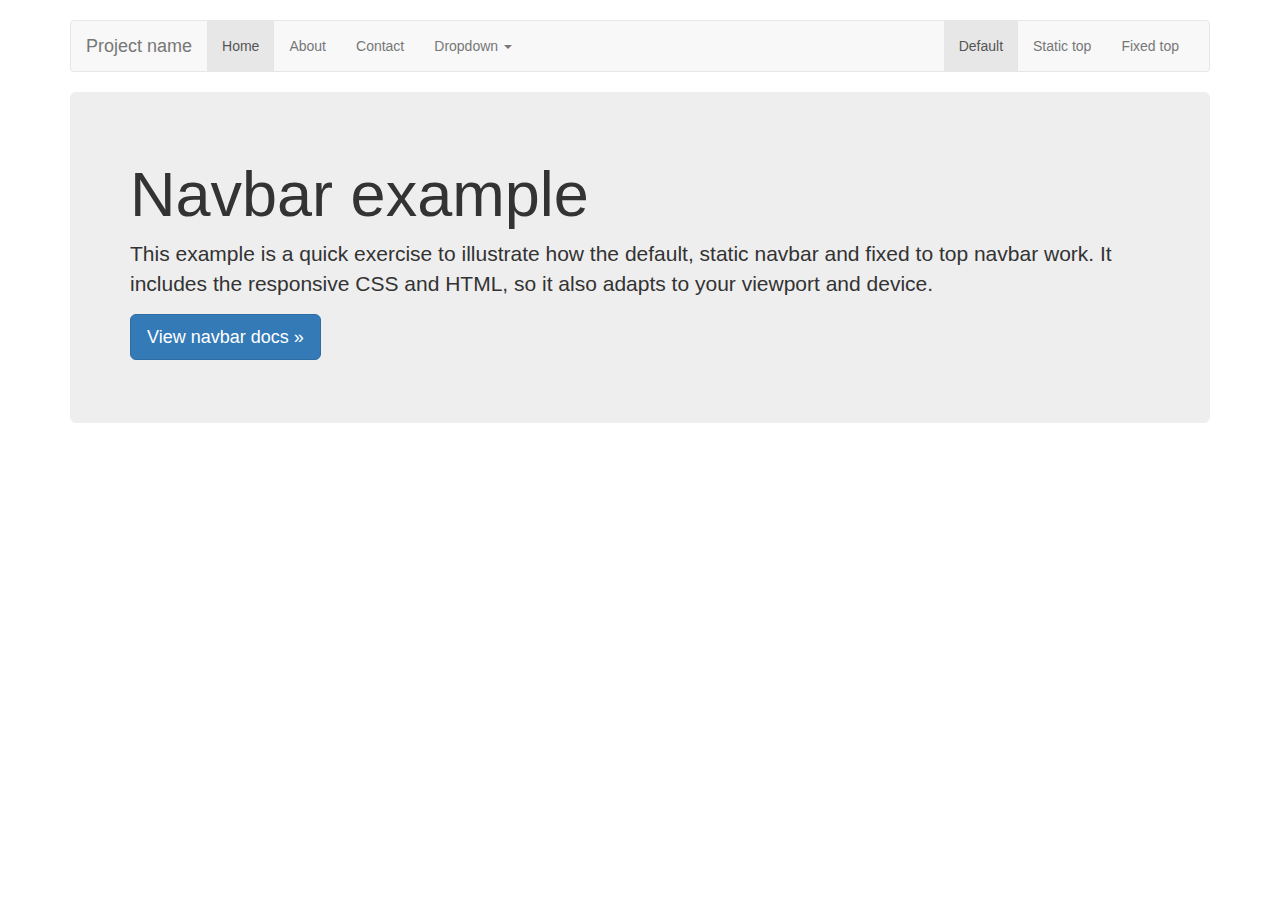
<file: assets/bootstrap/docs/examples/navbar/index.html>
<!DOCTYPE html>
<html lang="en">
  <head>
    <meta charset="utf-8">
    <meta http-equiv="X-UA-Compatible" content="IE=edge">
    <meta name="viewport" content="width=device-width, initial-scale=1">
    <!-- The above 3 meta tags *must* come first in the head; any other head content must come *after* these tags -->
    <meta name="description" content="">
    <meta name="author" content="">
    <link rel="icon" href="../../favicon.ico">

    <title>Navbar Template for Bootstrap</title>

    <!-- Bootstrap core CSS -->
    <link href="../../dist/css/bootstrap.min.css" rel="stylesheet">

    <!-- IE10 viewport hack for Surface/desktop Windows 8 bug -->
    <link href="../../assets/css/ie10-viewport-bug-workaround.css" rel="stylesheet">

    <!-- Custom styles for this template -->
    <link href="navbar.css" rel="stylesheet">

    <!-- Just for debugging purposes. Don't actually copy these 2 lines! -->
    <!--[if lt IE 9]><script src="../../assets/js/ie8-responsive-file-warning.js"></script><![endif]-->
    <script src="../../assets/js/ie-emulation-modes-warning.js"></script>

    <!-- HTML5 shim and Respond.js for IE8 support of HTML5 elements and media queries -->
    <!--[if lt IE 9]>
      <script src="https://oss.maxcdn.com/html5shiv/3.7.2/html5shiv.min.js"></script>
      <script src="https://oss.maxcdn.com/respond/1.4.2/respond.min.js"></script>
    <![endif]-->
  </head>

  <body>

    <div class="container">

      <!-- Static navbar -->
      <nav class="navbar navbar-default">
        <div class="container-fluid">
          <div class="navbar-header">
            <button type="button" class="navbar-toggle collapsed" data-toggle="collapse" data-target="#navbar" aria-expanded="false" aria-controls="navbar">
              <span class="sr-only">Toggle navigation</span>
              <span class="icon-bar"></span>
              <span class="icon-bar"></span>
              <span class="icon-bar"></span>
            </button>
            <a class="navbar-brand" href="#">Project name</a>
          </div>
          <div id="navbar" class="navbar-collapse collapse">
            <ul class="nav navbar-nav">
              <li class="active"><a href="#">Home</a></li>
              <li><a href="#">About</a></li>
              <li><a href="#">Contact</a></li>
              <li class="dropdown">
                <a href="#" class="dropdown-toggle" data-toggle="dropdown" role="button" aria-haspopup="true" aria-expanded="false">Dropdown <span class="caret"></span></a>
                <ul class="dropdown-menu">
                  <li><a href="#">Action</a></li>
                  <li><a href="#">Another action</a></li>
                  <li><a href="#">Something else here</a></li>
                  <li role="separator" class="divider"></li>
                  <li class="dropdown-header">Nav header</li>
                  <li><a href="#">Separated link</a></li>
                  <li><a href="#">One more separated link</a></li>
                </ul>
              </li>
            </ul>
            <ul class="nav navbar-nav navbar-right">
              <li class="active"><a href="./">Default <span class="sr-only">(current)</span></a></li>
              <li><a href="../navbar-static-top/">Static top</a></li>
              <li><a href="../navbar-fixed-top/">Fixed top</a></li>
            </ul>
          </div><!--/.nav-collapse -->
        </div><!--/.container-fluid -->
      </nav>

      <!-- Main component for a primary marketing message or call to action -->
      <div class="jumbotron">
        <h1>Navbar example</h1>
        <p>This example is a quick exercise to illustrate how the default, static navbar and fixed to top navbar work. It includes the responsive CSS and HTML, so it also adapts to your viewport and device.</p>
        <p>
          <a class="btn btn-lg btn-primary" href="../../components/#navbar" role="button">View navbar docs &raquo;</a>
        </p>
      </div>

    </div> <!-- /container -->


    <!-- Bootstrap core JavaScript
    ================================================== -->
    <!-- Placed at the end of the document so the pages load faster -->
    <script src="https://ajax.googleapis.com/ajax/libs/jquery/1.11.3/jquery.min.js"></script>
    <script>window.jQuery || document.write('<script src="../../assets/js/vendor/jquery.min.js"><\/script>')</script>
    <script src="../../dist/js/bootstrap.min.js"></script>
    <!-- IE10 viewport hack for Surface/desktop Windows 8 bug -->
    <script src="../../assets/js/ie10-viewport-bug-workaround.js"></script>
  </body>
</html>
</file>
<file: core/css/webDev.css>
/*
To change this license header, choose License Headers in Project Properties.
To change this template file, choose Tools | Templates
and open the template in the editor.
*/
/* 
    Created on : Jan 24, 2016, 9:54:22 PM
    Author     : intern
*/
/*
:::::::::::::::::::::::::::::::::::::::::::::::::::::::::::::::::::::::::::::::::::::
	TAGS
::::::::::::::::::::::::::::::::::::::::::::::::::::::::::::::::::::::::::::::::::::: */
body {
  margin: 0;
  padding: 0;
}
body,
td,
pre,
input,
textarea,
select {
  font-family: "Lucida Grande", Lucida, "Lucida Sans Unicode", Arial, Helvetica, sans-serif;
  font-size: 11px;
}
a:link {
  color: #0069B4;
  font-weight: bold;
}
a:visited {
  color: #0069B4;
  font-weight: bold;
}
a:hover {
  text-decoration: none;
  color: #0069B4;
  font-weight: bold;
}
a:active {
  color: #0069B4;
  font-weight: bold;
}
a img {
  border: 0 none;
}
code {
  color: #f09;
}
p,
li,
pre {
  line-height: 1.4;
}
h1,
h2,
h3,
h4,
h5,
h6,
p,
ol,
ul,
li,
pre {
  margin-top: 0;
}
h1,
h2,
h3,
h4,
h5,
h6 {
  font-family: Arial, Helvetica, Verdana, sans-serif;
}
h3,
h4,
h5,
h6,
p,
ol,
ul,
pre {
  margin-bottom: 1.5em;
}
h1 {
  font-size: 18px;
  font-family: Georgia, "Times New Roman", Times, serif;
  color: #002D72;
  margin: 0 0 1em 0;
}
h2 {
  font-family: "Lucida Grande", Lucida, "Lucida Sans Unicode", Arial, Helvetica, sans-serif;
  color: #009292;
  font-size: 15px;
  font-weight: bold;
}
h3 {
  font-size: 18px;
  font-family: Georgia, "Times New Roman", Times, serif;
  color: #05478e;
  margin: 0 0 18px 0;
}
ul {
  list-style-type: square;
  margin-left: 0;
  padding-left: 20px;
}
li {
  margin-bottom: 6px;
}
li ol,
li ul {
  margin-top: 4px;
  margin-bottom: 4px;
}
th {
  text-align: left;
}
object,
embed {
  margin: 0;
  padding: 0;
}
/*
:::::::::::::::::::::::::::::::::::::::::::::::::::::::::::::::::::::::::::::::::::::
	MAIN DIVISIONS
::::::::::::::::::::::::::::::::::::::::::::::::::::::::::::::::::::::::::::::::::::: */
/* :::::::::::::::::::::::::::::::::::::::::::::::::::::::::::::::::::::::::::::::::::::
        Filtering
::::::::::::::::::::::::::::::::::::::::::::::::::::::::::::::::::::::::::::::::::::: */
#filter_choices li.selected a {
  border-color: purple;
  border-style: double;
}
#filter_display_objects li {
  display: none;
}
#filter_display_objects li.selected {
  display: block;
  background-color: lightblue;
}
body {
  background-color: #04577b;
}
.mother {
  width: 1400px;
  margin: 0 auto;
  background-color: lightcyan;
}
#main-menu {
  height: 55px;
  margin: 50px 0 35px 0;
  padding: 20px 0 20px;
}
#main-menu h2 {
  font-size: 40px;
  float: left;
  width: 35%;
  text-align: center;
}
#main-menu h2 a:visited,
#main-menu h2 a:link,
#main-menu h2 a:focus,
#main-menu h2 a:hover {
  text-decoration: none;
}
#main-menu ul {
  float: right;
  margin: 15px 0 0 0;
  padding: 0 20px 0 0;
}
#main-menu ul li {
  float: left;
  list-style: none;
  background-color: deepskyblue;
  padding: 3px 7px;
  margin: 0 2px;
  border: 1px black solid;
}
#main-menu ul li:selected {
  background-color: dodgerblue;
}
.topic-title {
  float: right;
  width: 930px;
  border: 4px #004b81 solid;
  color: #0069b4;
  margin-right: 20px;
  height: 80px;
  background-color: aqua;
  text-align: center;
  font-size: 60px;
  line-height: 75px;
  box-sizing: border-box;
}
.topics-list {
  width: 410px;
  margin: 0 20px;
  list-style: none;
  border: 4px #004b81 solid;
  padding: 0;
  background-color: gainsboro;
  float: left;
  box-sizing: border-box;
}
.topics-list li {
  background-color: #0069b4;
  margin: 15px;
  height: 50px;
  text-align: center;
  font-size: 30px;
  line-height: 50px;
}
.topics-list li a:visited,
.topics-list li a:link,
.topics-list li a:focus,
.topics-list li a:hover {
  text-decoration: none;
  color: white;
}
.main-content {
  float: right;
  width: 930px;
  margin: 10px 20px 0 0;
  font-size: 22px;
}
.main-content h2 {
  font-size: 36px;
}
.main-content h3 {
  font-size: 22px;
  font-weight: bold;
}
.main-content p {
  font-size: 22px;
}
#footer {
  clear: both;
  width: 100%;
  height: 100px;
  font-size: 11px;
  border-top: 3px solid #B5BECA;
  color: #6b6b6b;
  background-color: #D6DAE1;
}
#footer h2 {
  font-family: "Lucida Grande", Lucida, "Lucida Sans Unicode", Arial, Helvetica, sans-serif;
  color: #444;
  font-size: 14px;
  font-weight: bold;
}
#footer a,
#footer a:link,
#footer a:visited,
#footer a:active,
#footer a:hover {
  font-weight: normal;
}
</file>
<file: core/css/theme.css>
.syntaxhighlighter a,
.syntaxhighlighter div,
.syntaxhighlighter code,
.syntaxhighlighter table,
.syntaxhighlighter table td,
.syntaxhighlighter table tr,
.syntaxhighlighter table tbody,
.syntaxhighlighter table thead,
.syntaxhighlighter table caption,
.syntaxhighlighter textarea {
  -moz-border-radius: 0 0 0 0 !important;
  -webkit-border-radius: 0 0 0 0 !important;
  background: none !important;
  border: 0 !important;
  bottom: auto !important;
  float: none !important;
  height: auto !important;
  left: auto !important;
  line-height: 1.1em !important;
  margin: 0 !important;
  outline: 0 !important;
  overflow: visible !important;
  padding: 0 !important;
  position: static !important;
  right: auto !important;
  text-align: left !important;
  top: auto !important;
  vertical-align: baseline !important;
  width: auto !important;
  box-sizing: content-box !important;
  font-family: "Consolas", "Bitstream Vera Sans Mono", "Courier New", Courier, monospace !important;
  font-weight: normal !important;
  font-style: normal !important;
  font-size: 1em !important;
  min-height: inherit !important;
  min-height: auto !important; }

.syntaxhighlighter {
  width: 100% !important;
  margin: 1em 0 1em 0 !important;
  position: relative !important;
  overflow: auto !important;
  font-size: 1em !important; }
  .syntaxhighlighter .container:before, .syntaxhighlighter .container:after {
    content: none !important; }
  .syntaxhighlighter.source {
    overflow: hidden !important; }
  .syntaxhighlighter .bold {
    font-weight: bold !important; }
  .syntaxhighlighter .italic {
    font-style: italic !important; }
  .syntaxhighlighter .line {
    white-space: pre !important; }
  .syntaxhighlighter table {
    width: 100% !important; }
    .syntaxhighlighter table caption {
      text-align: left !important;
      padding: .5em 0 0.5em 1em !important; }
    .syntaxhighlighter table td.code {
      width: 100% !important; }
      .syntaxhighlighter table td.code .container {
        position: relative !important; }
        .syntaxhighlighter table td.code .container textarea {
          box-sizing: border-box !important;
          position: absolute !important;
          left: 0 !important;
          top: 0 !important;
          width: 100% !important;
          height: 100% !important;
          border: none !important;
          background: white !important;
          padding-left: 1em !important;
          overflow: hidden !important;
          white-space: pre !important; }
    .syntaxhighlighter table td.gutter .line {
      text-align: right !important;
      padding: 0 0.5em 0 1em !important; }
    .syntaxhighlighter table td.code .line {
      padding: 0 1em !important; }
  .syntaxhighlighter.nogutter td.code .container textarea, .syntaxhighlighter.nogutter td.code .line {
    padding-left: 0em !important; }
  .syntaxhighlighter.show {
    display: block !important; }
  .syntaxhighlighter.collapsed table {
    display: none !important; }
  .syntaxhighlighter.collapsed .toolbar {
    padding: 0.1em 0.8em 0em 0.8em !important;
    font-size: 1em !important;
    position: static !important;
    width: auto !important;
    height: auto !important; }
    .syntaxhighlighter.collapsed .toolbar span {
      display: inline !important;
      margin-right: 1em !important; }
      .syntaxhighlighter.collapsed .toolbar span a {
        padding: 0 !important;
        display: none !important; }
        .syntaxhighlighter.collapsed .toolbar span a.expandSource {
          display: inline !important; }
  .syntaxhighlighter .toolbar {
    position: absolute !important;
    right: 1px !important;
    top: 1px !important;
    width: 11px !important;
    height: 11px !important;
    font-size: 10px !important;
    z-index: 10 !important; }
    .syntaxhighlighter .toolbar span.title {
      display: inline !important; }
    .syntaxhighlighter .toolbar a {
      display: block !important;
      text-align: center !important;
      text-decoration: none !important;
      padding-top: 1px !important; }
      .syntaxhighlighter .toolbar a.expandSource {
        display: none !important; }
  .syntaxhighlighter.ie {
    font-size: .9em !important;
    padding: 1px 0 1px 0 !important; }
    .syntaxhighlighter.ie .toolbar {
      line-height: 8px !important; }
      .syntaxhighlighter.ie .toolbar a {
        padding-top: 0px !important; }
  .syntaxhighlighter.printing .line.alt1 .content,
  .syntaxhighlighter.printing .line.alt2 .content,
  .syntaxhighlighter.printing .line.highlighted .number,
  .syntaxhighlighter.printing .line.highlighted.alt1 .content,
  .syntaxhighlighter.printing .line.highlighted.alt2 .content {
    background: none !important; }
  .syntaxhighlighter.printing .line .number {
    color: #bbbbbb !important; }
  .syntaxhighlighter.printing .line .content {
    color: black !important; }
  .syntaxhighlighter.printing .toolbar {
    display: none !important; }
  .syntaxhighlighter.printing a {
    text-decoration: none !important; }
  .syntaxhighlighter.printing .plain, .syntaxhighlighter.printing .plain a {
    color: black !important; }
  .syntaxhighlighter.printing .comments, .syntaxhighlighter.printing .comments a {
    color: #008200 !important; }
  .syntaxhighlighter.printing .string, .syntaxhighlighter.printing .string a {
    color: blue !important; }
  .syntaxhighlighter.printing .keyword {
    color: #006699 !important;
    font-weight: bold !important; }
  .syntaxhighlighter.printing .preprocessor {
    color: gray !important; }
  .syntaxhighlighter.printing .variable {
    color: #aa7700 !important; }
  .syntaxhighlighter.printing .value {
    color: #009900 !important; }
  .syntaxhighlighter.printing .functions {
    color: #ff1493 !important; }
  .syntaxhighlighter.printing .constants {
    color: #0066cc !important; }
  .syntaxhighlighter.printing .script {
    font-weight: bold !important; }
  .syntaxhighlighter.printing .color1, .syntaxhighlighter.printing .color1 a {
    color: gray !important; }
  .syntaxhighlighter.printing .color2, .syntaxhighlighter.printing .color2 a {
    color: #ff1493 !important; }
  .syntaxhighlighter.printing .color3, .syntaxhighlighter.printing .color3 a {
    color: red !important; }
  .syntaxhighlighter.printing .break, .syntaxhighlighter.printing .break a {
    color: black !important; }

.syntaxhighlighter {
  background-color: white !important; }
  .syntaxhighlighter .line.alt1 {
    background-color: white !important; }
  .syntaxhighlighter .line.alt2 {
    background-color: white !important; }
  .syntaxhighlighter .line.highlighted.alt1, .syntaxhighlighter .line.highlighted.alt2 {
    background-color: #e0e0e0 !important; }
  .syntaxhighlighter .line.highlighted.number {
    color: black !important; }
  .syntaxhighlighter table caption {
    color: black !important; }
  .syntaxhighlighter table td.code .container textarea {
    background: white;
    color: black; }
  .syntaxhighlighter .gutter {
    color: #afafaf !important; }
    .syntaxhighlighter .gutter .line {
      border-right: 3px solid #6ce26c !important; }
      .syntaxhighlighter .gutter .line.highlighted {
        background-color: #6ce26c !important;
        color: white !important; }
  .syntaxhighlighter.printing .line .content {
    border: none !important; }
  .syntaxhighlighter.collapsed {
    overflow: visible !important; }
    .syntaxhighlighter.collapsed .toolbar {
      color: #00f !important;
      background: #fff !important;
      border: 1px solid #6ce26c !important; }
      .syntaxhighlighter.collapsed .toolbar a {
        color: #00f !important; }
        .syntaxhighlighter.collapsed .toolbar a:hover {
          color: #f00 !important; }
  .syntaxhighlighter .toolbar {
    color: #fff !important;
    background: #6ce26c !important;
    border: none !important; }
    .syntaxhighlighter .toolbar a {
      color: #fff !important; }
      .syntaxhighlighter .toolbar a:hover {
        color: #000 !important; }
  .syntaxhighlighter .plain, .syntaxhighlighter .plain a {
    color: black !important; }
  .syntaxhighlighter .comments, .syntaxhighlighter .comments a {
    color: #008200 !important; }
  .syntaxhighlighter .string, .syntaxhighlighter .string a {
    color: blue !important; }
  .syntaxhighlighter .keyword {
    font-weight: bold !important;
    color: #006699 !important; }
  .syntaxhighlighter .preprocessor {
    color: gray !important; }
  .syntaxhighlighter .variable {
    color: #aa7700 !important; }
  .syntaxhighlighter .value {
    color: #009900 !important; }
  .syntaxhighlighter .functions {
    color: #ff1493 !important; }
  .syntaxhighlighter .constants {
    color: #0066cc !important; }
  .syntaxhighlighter .script {
    font-weight: bold !important;
    color: #006699 !important;
    background-color: none !important; }
  .syntaxhighlighter .color1, .syntaxhighlighter .color1 a {
    color: gray !important; }
  .syntaxhighlighter .color2, .syntaxhighlighter .color2 a {
    color: #ff1493 !important; }
  .syntaxhighlighter .color3, .syntaxhighlighter .color3 a {
    color: red !important; }
</file>
<file: assets/bootstrap/docs/examples/blog/blog.css>
/*
 * Globals
 */

body {
  font-family: Georgia, "Times New Roman", Times, serif;
  color: #555;
}

h1, .h1,
h2, .h2,
h3, .h3,
h4, .h4,
h5, .h5,
h6, .h6 {
  margin-top: 0;
  font-family: "Helvetica Neue", Helvetica, Arial, sans-serif;
  font-weight: normal;
  color: #333;
}


/*
 * Override Bootstrap's default container.
 */

@media (min-width: 1200px) {
  .container {
    width: 970px;
  }
}


/*
 * Masthead for nav
 */

.blog-masthead {
  background-color: #428bca;
  -webkit-box-shadow: inset 0 -2px 5px rgba(0,0,0,.1);
          box-shadow: inset 0 -2px 5px rgba(0,0,0,.1);
}

/* Nav links */
.blog-nav-item {
  position: relative;
  display: inline-block;
  padding: 10px;
  font-weight: 500;
  color: #cdddeb;
}
.blog-nav-item:hover,
.blog-nav-item:focus {
  color: #fff;
  text-decoration: none;
}

/* Active state gets a caret at the bottom */
.blog-nav .active {
  color: #fff;
}
.blog-nav .active:after {
  position: absolute;
  bottom: 0;
  left: 50%;
  width: 0;
  height: 0;
  margin-left: -5px;
  vertical-align: middle;
  content: " ";
  border-right: 5px solid transparent;
  border-bottom: 5px solid;
  border-left: 5px solid transparent;
}


/*
 * Blog name and description
 */

.blog-header {
  padding-top: 20px;
  padding-bottom: 20px;
}
.blog-title {
  margin-top: 30px;
  margin-bottom: 0;
  font-size: 60px;
  font-weight: normal;
}
.blog-description {
  font-size: 20px;
  color: #999;
}


/*
 * Main column and sidebar layout
 */

.blog-main {
  font-size: 18px;
  line-height: 1.5;
}

/* Sidebar modules for boxing content */
.sidebar-module {
  padding: 15px;
  margin: 0 -15px 15px;
}
.sidebar-module-inset {
  padding: 15px;
  background-color: #f5f5f5;
  border-radius: 4px;
}
.sidebar-module-inset p:last-child,
.sidebar-module-inset ul:last-child,
.sidebar-module-inset ol:last-child {
  margin-bottom: 0;
}


/* Pagination */
.pager {
  margin-bottom: 60px;
  text-align: left;
}
.pager > li > a {
  width: 140px;
  padding: 10px 20px;
  text-align: center;
  border-radius: 30px;
}


/*
 * Blog posts
 */

.blog-post {
  margin-bottom: 60px;
}
.blog-post-title {
  margin-bottom: 5px;
  font-size: 40px;
}
.blog-post-meta {
  margin-bottom: 20px;
  color: #999;
}


/*
 * Footer
 */

.blog-footer {
  padding: 40px 0;
  color: #999;
  text-align: center;
  background-color: #f9f9f9;
  border-top: 1px solid #e5e5e5;
}
.blog-footer p:last-child {
  margin-bottom: 0;
}
</file>
<file: assets/bootstrap/docs/examples/carousel/carousel.css>
/* GLOBAL STYLES
-------------------------------------------------- */
/* Padding below the footer and lighter body text */

body {
  padding-bottom: 40px;
  color: #5a5a5a;
}


/* CUSTOMIZE THE NAVBAR
-------------------------------------------------- */

/* Special class on .container surrounding .navbar, used for positioning it into place. */
.navbar-wrapper {
  position: absolute;
  top: 0;
  right: 0;
  left: 0;
  z-index: 20;
}

/* Flip around the padding for proper display in narrow viewports */
.navbar-wrapper > .container {
  padding-right: 0;
  padding-left: 0;
}
.navbar-wrapper .navbar {
  padding-right: 15px;
  padding-left: 15px;
}
.navbar-wrapper .navbar .container {
  width: auto;
}


/* CUSTOMIZE THE CAROUSEL
-------------------------------------------------- */

/* Carousel base class */
.carousel {
  height: 500px;
  margin-bottom: 60px;
}
/* Since positioning the image, we need to help out the caption */
.carousel-caption {
  z-index: 10;
}

/* Declare heights because of positioning of img element */
.carousel .item {
  height: 500px;
  background-color: #777;
}
.carousel-inner > .item > img {
  position: absolute;
  top: 0;
  left: 0;
  min-width: 100%;
  height: 500px;
}


/* MARKETING CONTENT
-------------------------------------------------- */

/* Center align the text within the three columns below the carousel */
.marketing .col-lg-4 {
  margin-bottom: 20px;
  text-align: center;
}
.marketing h2 {
  font-weight: normal;
}
.marketing .col-lg-4 p {
  margin-right: 10px;
  margin-left: 10px;
}


/* Featurettes
------------------------- */

.featurette-divider {
  margin: 80px 0; /* Space out the Bootstrap <hr> more */
}

/* Thin out the marketing headings */
.featurette-heading {
  font-weight: 300;
  line-height: 1;
  letter-spacing: -1px;
}


/* RESPONSIVE CSS
-------------------------------------------------- */

@media (min-width: 768px) {
  /* Navbar positioning foo */
  .navbar-wrapper {
    margin-top: 20px;
  }
  .navbar-wrapper .container {
    padding-right: 15px;
    padding-left: 15px;
  }
  .navbar-wrapper .navbar {
    padding-right: 0;
    padding-left: 0;
  }

  /* The navbar becomes detached from the top, so we round the corners */
  .navbar-wrapper .navbar {
    border-radius: 4px;
  }

  /* Bump up size of carousel content */
  .carousel-caption p {
    margin-bottom: 20px;
    font-size: 21px;
    line-height: 1.4;
  }

  .featurette-heading {
    font-size: 50px;
  }
}

@media (min-width: 992px) {
  .featurette-heading {
    margin-top: 120px;
  }
}
</file>
<file: assets/bootstrap/docs/examples/cover/cover.css>
/*
 * Globals
 */

/* Links */
a,
a:focus,
a:hover {
  color: #fff;
}

/* Custom default button */
.btn-default,
.btn-default:hover,
.btn-default:focus {
  color: #333;
  text-shadow: none; /* Prevent inheritence from `body` */
  background-color: #fff;
  border: 1px solid #fff;
}


/*
 * Base structure
 */

html,
body {
  height: 100%;
  background-color: #333;
}
body {
  color: #fff;
  text-align: center;
  text-shadow: 0 1px 3px rgba(0,0,0,.5);
}

/* Extra markup and styles for table-esque vertical and horizontal centering */
.site-wrapper {
  display: table;
  width: 100%;
  height: 100%; /* For at least Firefox */
  min-height: 100%;
  -webkit-box-shadow: inset 0 0 100px rgba(0,0,0,.5);
          box-shadow: inset 0 0 100px rgba(0,0,0,.5);
}
.site-wrapper-inner {
  display: table-cell;
  vertical-align: top;
}
.cover-container {
  margin-right: auto;
  margin-left: auto;
}

/* Padding for spacing */
.inner {
  padding: 30px;
}


/*
 * Header
 */
.masthead-brand {
  margin-top: 10px;
  margin-bottom: 10px;
}

.masthead-nav > li {
  display: inline-block;
}
.masthead-nav > li + li {
  margin-left: 20px;
}
.masthead-nav > li > a {
  padding-right: 0;
  padding-left: 0;
  font-size: 16px;
  font-weight: bold;
  color: #fff; /* IE8 proofing */
  color: rgba(255,255,255,.75);
  border-bottom: 2px solid transparent;
}
.masthead-nav > li > a:hover,
.masthead-nav > li > a:focus {
  background-color: transparent;
  border-bottom-color: #a9a9a9;
  border-bottom-color: rgba(255,255,255,.25);
}
.masthead-nav > .active > a,
.masthead-nav > .active > a:hover,
.masthead-nav > .active > a:focus {
  color: #fff;
  border-bottom-color: #fff;
}

@media (min-width: 768px) {
  .masthead-brand {
    float: left;
  }
  .masthead-nav {
    float: right;
  }
}


/*
 * Cover
 */

.cover {
  padding: 0 20px;
}
.cover .btn-lg {
  padding: 10px 20px;
  font-weight: bold;
}


/*
 * Footer
 */

.mastfoot {
  color: #999; /* IE8 proofing */
  color: rgba(255,255,255,.5);
}


/*
 * Affix and center
 */

@media (min-width: 768px) {
  /* Pull out the header and footer */
  .masthead {
    position: fixed;
    top: 0;
  }
  .mastfoot {
    position: fixed;
    bottom: 0;
  }
  /* Start the vertical centering */
  .site-wrapper-inner {
    vertical-align: middle;
  }
  /* Handle the widths */
  .masthead,
  .mastfoot,
  .cover-container {
    width: 100%; /* Must be percentage or pixels for horizontal alignment */
  }
}

@media (min-width: 992px) {
  .masthead,
  .mastfoot,
  .cover-container {
    width: 700px;
  }
}
</file>
<file: assets/bootstrap/docs/examples/dashboard/dashboard.css>
/*
 * Base structure
 */

/* Move down content because we have a fixed navbar that is 50px tall */
body {
  padding-top: 50px;
}


/*
 * Global add-ons
 */

.sub-header {
  padding-bottom: 10px;
  border-bottom: 1px solid #eee;
}

/*
 * Top navigation
 * Hide default border to remove 1px line.
 */
.navbar-fixed-top {
  border: 0;
}

/*
 * Sidebar
 */

/* Hide for mobile, show later */
.sidebar {
  display: none;
}
@media (min-width: 768px) {
  .sidebar {
    position: fixed;
    top: 51px;
    bottom: 0;
    left: 0;
    z-index: 1000;
    display: block;
    padding: 20px;
    overflow-x: hidden;
    overflow-y: auto; /* Scrollable contents if viewport is shorter than content. */
    background-color: #f5f5f5;
    border-right: 1px solid #eee;
  }
}

/* Sidebar navigation */
.nav-sidebar {
  margin-right: -21px; /* 20px padding + 1px border */
  margin-bottom: 20px;
  margin-left: -20px;
}
.nav-sidebar > li > a {
  padding-right: 20px;
  padding-left: 20px;
}
.nav-sidebar > .active > a,
.nav-sidebar > .active > a:hover,
.nav-sidebar > .active > a:focus {
  color: #fff;
  background-color: #428bca;
}


/*
 * Main content
 */

.main {
  padding: 20px;
}
@media (min-width: 768px) {
  .main {
    padding-right: 40px;
    padding-left: 40px;
  }
}
.main .page-header {
  margin-top: 0;
}


/*
 * Placeholder dashboard ideas
 */

.placeholders {
  margin-bottom: 30px;
  text-align: center;
}
.placeholders h4 {
  margin-bottom: 0;
}
.placeholder {
  margin-bottom: 20px;
}
.placeholder img {
  display: inline-block;
  border-radius: 50%;
}
</file>
<file: assets/bootstrap/docs/examples/grid/grid.css>
h4 {
  margin-top: 25px;
}
.row {
  margin-bottom: 20px;
}
.row .row {
  margin-top: 10px;
  margin-bottom: 0;
}
[class*="col-"] {
  padding-top: 15px;
  padding-bottom: 15px;
  background-color: #eee;
  background-color: rgba(86,61,124,.15);
  border: 1px solid #ddd;
  border: 1px solid rgba(86,61,124,.2);
}

hr {
  margin-top: 40px;
  margin-bottom: 40px;
}
</file>
<file: assets/bootstrap/docs/examples/jumbotron-narrow/jumbotron-narrow.css>
/* Space out content a bit */
body {
  padding-top: 20px;
  padding-bottom: 20px;
}

/* Everything but the jumbotron gets side spacing for mobile first views */
.header,
.marketing,
.footer {
  padding-right: 15px;
  padding-left: 15px;
}

/* Custom page header */
.header {
  padding-bottom: 20px;
  border-bottom: 1px solid #e5e5e5;
}
/* Make the masthead heading the same height as the navigation */
.header h3 {
  margin-top: 0;
  margin-bottom: 0;
  line-height: 40px;
}

/* Custom page footer */
.footer {
  padding-top: 19px;
  color: #777;
  border-top: 1px solid #e5e5e5;
}

/* Customize container */
@media (min-width: 768px) {
  .container {
    max-width: 730px;
  }
}
.container-narrow > hr {
  margin: 30px 0;
}

/* Main marketing message and sign up button */
.jumbotron {
  text-align: center;
  border-bottom: 1px solid #e5e5e5;
}
.jumbotron .btn {
  padding: 14px 24px;
  font-size: 21px;
}

/* Supporting marketing content */
.marketing {
  margin: 40px 0;
}
.marketing p + h4 {
  margin-top: 28px;
}

/* Responsive: Portrait tablets and up */
@media screen and (min-width: 768px) {
  /* Remove the padding we set earlier */
  .header,
  .marketing,
  .footer {
    padding-right: 0;
    padding-left: 0;
  }
  /* Space out the masthead */
  .header {
    margin-bottom: 30px;
  }
  /* Remove the bottom border on the jumbotron for visual effect */
  .jumbotron {
    border-bottom: 0;
  }
}
</file>
<file: assets/bootstrap/docs/examples/jumbotron/jumbotron.css>
/* Move down content because we have a fixed navbar that is 50px tall */
body {
  padding-top: 50px;
  padding-bottom: 20px;
}
</file>
<file: assets/bootstrap/docs/examples/justified-nav/justified-nav.css>
body {
  padding-top: 20px;
}

.footer {
  padding-top: 40px;
  padding-bottom: 40px;
  margin-top: 40px;
  border-top: 1px solid #eee;
}

/* Main marketing message and sign up button */
.jumbotron {
  text-align: center;
  background-color: transparent;
}
.jumbotron .btn {
  padding: 14px 24px;
  font-size: 21px;
}

/* Customize the nav-justified links to be fill the entire space of the .navbar */

.nav-justified {
  background-color: #eee;
  border: 1px solid #ccc;
  border-radius: 5px;
}
.nav-justified > li > a {
  padding-top: 15px;
  padding-bottom: 15px;
  margin-bottom: 0;
  font-weight: bold;
  color: #777;
  text-align: center;
  background-color: #e5e5e5; /* Old browsers */
  background-image: -webkit-gradient(linear, left top, left bottom, from(#f5f5f5), to(#e5e5e5));
  background-image: -webkit-linear-gradient(top, #f5f5f5 0%, #e5e5e5 100%);
  background-image:      -o-linear-gradient(top, #f5f5f5 0%, #e5e5e5 100%);
  background-image:         linear-gradient(to bottom, #f5f5f5 0%,#e5e5e5 100%);
  filter: progid:DXImageTransform.Microsoft.gradient( startColorstr='#f5f5f5', endColorstr='#e5e5e5',GradientType=0 ); /* IE6-9 */
  background-repeat: repeat-x; /* Repeat the gradient */
  border-bottom: 1px solid #d5d5d5;
}
.nav-justified > .active > a,
.nav-justified > .active > a:hover,
.nav-justified > .active > a:focus {
  background-color: #ddd;
  background-image: none;
  -webkit-box-shadow: inset 0 3px 7px rgba(0,0,0,.15);
          box-shadow: inset 0 3px 7px rgba(0,0,0,.15);
}
.nav-justified > li:first-child > a {
  border-radius: 5px 5px 0 0;
}
.nav-justified > li:last-child > a {
  border-bottom: 0;
  border-radius: 0 0 5px 5px;
}

@media (min-width: 768px) {
  .nav-justified {
    max-height: 52px;
  }
  .nav-justified > li > a {
    border-right: 1px solid #d5d5d5;
    border-left: 1px solid #fff;
  }
  .nav-justified > li:first-child > a {
    border-left: 0;
    border-radius: 5px 0 0 5px;
  }
  .nav-justified > li:last-child > a {
    border-right: 0;
    border-radius: 0 5px 5px 0;
  }
}

/* Responsive: Portrait tablets and up */
@media screen and (min-width: 768px) {
  /* Remove the padding we set earlier */
  .masthead,
  .marketing,
  .footer {
    padding-right: 0;
    padding-left: 0;
  }
}
</file>
<file: assets/bootstrap/docs/examples/navbar-fixed-top/navbar-fixed-top.css>
body {
  min-height: 2000px;
  padding-top: 70px;
}
</file>
<file: assets/bootstrap/docs/examples/navbar-static-top/navbar-static-top.css>
body {
  min-height: 2000px;
}

.navbar-static-top {
  margin-bottom: 19px;
}
</file>
<file: assets/bootstrap/docs/examples/navbar/navbar.css>
body {
  padding-top: 20px;
  padding-bottom: 20px;
}

.navbar {
  margin-bottom: 20px;
}
</file>
<file: assets/bootstrap/js/tests/vendor/qunit.css>
/*!
 * QUnit 1.17.1
 * http://qunitjs.com/
 *
 * Copyright jQuery Foundation and other contributors
 * Released under the MIT license
 * http://jquery.org/license
 *
 * Date: 2015-01-20T19:39Z
 */

/** Font Family and Sizes */

#qunit-tests, #qunit-header, #qunit-banner, #qunit-testrunner-toolbar, #qunit-userAgent, #qunit-testresult {
	font-family: "Helvetica Neue Light", "HelveticaNeue-Light", "Helvetica Neue", Calibri, Helvetica, Arial, sans-serif;
}

#qunit-testrunner-toolbar, #qunit-userAgent, #qunit-testresult, #qunit-tests li { font-size: small; }
#qunit-tests { font-size: smaller; }


/** Resets */

#qunit-tests, #qunit-header, #qunit-banner, #qunit-userAgent, #qunit-testresult, #qunit-modulefilter {
	margin: 0;
	padding: 0;
}


/** Header */

#qunit-header {
	padding: 0.5em 0 0.5em 1em;

	color: #8699A4;
	background-color: #0D3349;

	font-size: 1.5em;
	line-height: 1em;
	font-weight: 400;

	border-radius: 5px 5px 0 0;
}

#qunit-header a {
	text-decoration: none;
	color: #C2CCD1;
}

#qunit-header a:hover,
#qunit-header a:focus {
	color: #FFF;
}

#qunit-testrunner-toolbar label {
	display: inline-block;
	padding: 0 0.5em 0 0.1em;
}

#qunit-banner {
	height: 5px;
}

#qunit-testrunner-toolbar {
	padding: 0.5em 1em 0.5em 1em;
	color: #5E740B;
	background-color: #EEE;
	overflow: hidden;
}

#qunit-userAgent {
	padding: 0.5em 1em 0.5em 1em;
	background-color: #2B81AF;
	color: #FFF;
	text-shadow: rgba(0, 0, 0, 0.5) 2px 2px 1px;
}

#qunit-modulefilter-container {
	float: right;
	padding: 0.2em;
}

.qunit-url-config {
	display: inline-block;
	padding: 0.1em;
}

.qunit-filter {
	display: block;
	float: right;
	margin-left: 1em;
}

/** Tests: Pass/Fail */

#qunit-tests {
	list-style-position: inside;
}

#qunit-tests li {
	padding: 0.4em 1em 0.4em 1em;
	border-bottom: 1px solid #FFF;
	list-style-position: inside;
}

#qunit-tests > li {
	display: none;
}

#qunit-tests li.running,
#qunit-tests li.pass,
#qunit-tests li.fail,
#qunit-tests li.skipped {
	display: list-item;
}

#qunit-tests.hidepass li.running,
#qunit-tests.hidepass li.pass {
	display: none;
}

#qunit-tests li strong {
	cursor: pointer;
}

#qunit-tests li.skipped strong {
	cursor: default;
}

#qunit-tests li a {
	padding: 0.5em;
	color: #C2CCD1;
	text-decoration: none;
}
#qunit-tests li a:hover,
#qunit-tests li a:focus {
	color: #000;
}

#qunit-tests li .runtime {
	float: right;
	font-size: smaller;
}

.qunit-assert-list {
	margin-top: 0.5em;
	padding: 0.5em;

	background-color: #FFF;

	border-radius: 5px;
}

.qunit-collapsed {
	display: none;
}

#qunit-tests table {
	border-collapse: collapse;
	margin-top: 0.2em;
}

#qunit-tests th {
	text-align: right;
	vertical-align: top;
	padding: 0 0.5em 0 0;
}

#qunit-tests td {
	vertical-align: top;
}

#qunit-tests pre {
	margin: 0;
	white-space: pre-wrap;
	word-wrap: break-word;
}

#qunit-tests del {
	background-color: #E0F2BE;
	color: #374E0C;
	text-decoration: none;
}

#qunit-tests ins {
	background-color: #FFCACA;
	color: #500;
	text-decoration: none;
}

/*** Test Counts */

#qunit-tests b.counts                       { color: #000; }
#qunit-tests b.passed                       { color: #5E740B; }
#qunit-tests b.failed                       { color: #710909; }

#qunit-tests li li {
	padding: 5px;
	background-color: #FFF;
	border-bottom: none;
	list-style-position: inside;
}

/*** Passing Styles */

#qunit-tests li li.pass {
	color: #3C510C;
	background-color: #FFF;
	border-left: 10px solid #C6E746;
}

#qunit-tests .pass                          { color: #528CE0; background-color: #D2E0E6; }
#qunit-tests .pass .test-name               { color: #366097; }

#qunit-tests .pass .test-actual,
#qunit-tests .pass .test-expected           { color: #999; }

#qunit-banner.qunit-pass                    { background-color: #C6E746; }

/*** Failing Styles */

#qunit-tests li li.fail {
	color: #710909;
	background-color: #FFF;
	border-left: 10px solid #EE5757;
	white-space: pre;
}

#qunit-tests > li:last-child {
	border-radius: 0 0 5px 5px;
}

#qunit-tests .fail                          { color: #000; background-color: #EE5757; }
#qunit-tests .fail .test-name,
#qunit-tests .fail .module-name             { color: #000; }

#qunit-tests .fail .test-actual             { color: #EE5757; }
#qunit-tests .fail .test-expected           { color: #008000; }

#qunit-banner.qunit-fail                    { background-color: #EE5757; }

/*** Skipped tests */

#qunit-tests .skipped {
	background-color: #EBECE9;
}

#qunit-tests .qunit-skipped-label {
	background-color: #F4FF77;
	display: inline-block;
	font-style: normal;
	color: #366097;
	line-height: 1.8em;
	padding: 0 0.5em;
	margin: -0.4em 0.4em -0.4em 0;
}

/** Result */

#qunit-testresult {
	padding: 0.5em 1em 0.5em 1em;

	color: #2B81AF;
	background-color: #D2E0E6;

	border-bottom: 1px solid #FFF;
}
#qunit-testresult .module-name {
	font-weight: 700;
}

/** Fixture */

#qunit-fixture {
	position: absolute;
	top: -10000px;
	left: -10000px;
	width: 1000px;
	height: 1000px;
}
</file>
<file: assets/bootstrap/docs/assets/css/ie10-viewport-bug-workaround.css>
/*!
 * IE10 viewport hack for Surface/desktop Windows 8 bug
 * Copyright 2014-2015 Twitter, Inc.
 * Licensed under MIT (https://github.com/twbs/bootstrap/blob/master/LICENSE)
 */

/*
 * See the Getting Started docs for more information:
 * http://getbootstrap.com/getting-started/#support-ie10-width
 */
@-webkit-viewport { width: device-width; }
@-moz-viewport    { width: device-width; }
@-ms-viewport     { width: device-width; }
@-o-viewport      { width: device-width; }
@viewport         { width: device-width; }
</file>
